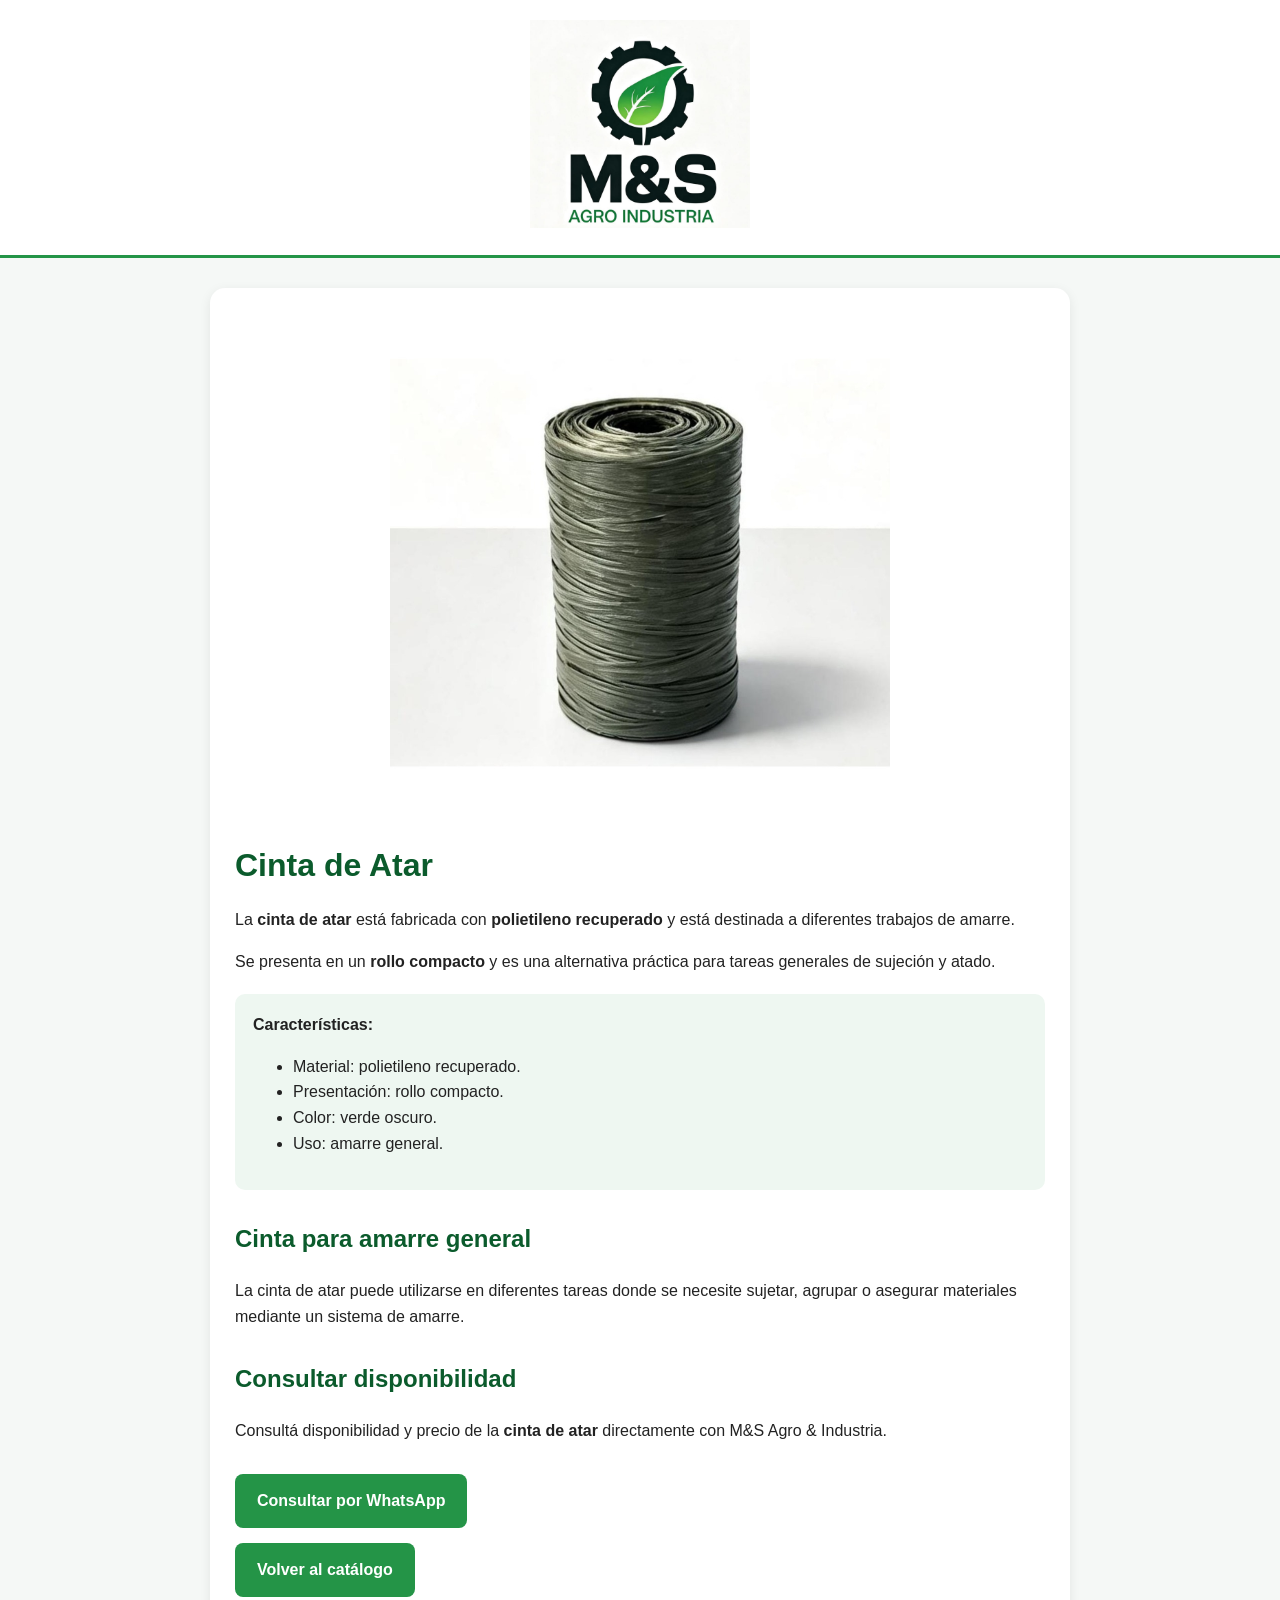
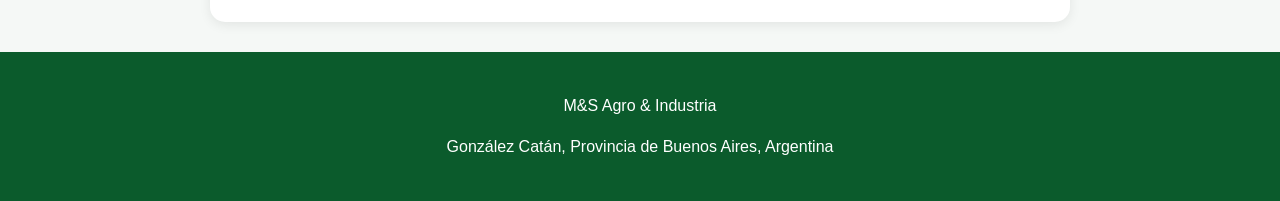
<file: cinta-de-atar.html>
<!DOCTYPE html>
<html lang="es-AR">
<head>
  <meta charset="UTF-8">
  <meta name="viewport" content="width=device-width, initial-scale=1.0">

  <title>Cinta de Atar | M&S Agro & Industria</title>

  <meta name="description" content="Cinta de atar de polietileno recuperado para amarre general. Rollo compacto de color verde oscuro. M&S Agro & Industria.">

  <meta name="robots" content="index, follow">

  <link rel="canonical" href="https://mysagroindustria-art.github.io/ms-agro-industria/cinta-de-atar.html">

  <meta property="og:title" content="Cinta de Atar | M&S Agro & Industria">
  <meta property="og:description" content="Cinta de atar de polietileno recuperado para diferentes trabajos de amarre.">
  <meta property="og:type" content="product">
  <meta property="og:url" content="https://mysagroindustria-art.github.io/ms-agro-industria/cinta-de-atar.html">
  <meta property="og:image" content="https://mysagroindustria-art.github.io/ms-agro-industria/cinta%20de%20atar%20recuperada.jpg">

  <style>
    :root {
      --green: #249447;
      --green-dark: #0b5b2c;
      --light: #f5f8f6;
      --text: #222;
    }

    * {
      box-sizing: border-box;
    }

    body {
      margin: 0;
      font-family: Arial, sans-serif;
      color: var(--text);
      background: var(--light);
      line-height: 1.6;
    }

    header {
      background: white;
      padding: 20px;
      text-align: center;
      border-bottom: 3px solid var(--green);
    }

    header img {
      max-width: 220px;
      height: auto;
    }

    main {
      max-width: 900px;
      margin: 30px auto;
      padding: 0 20px;
    }

    .producto {
      background: white;
      border-radius: 15px;
      padding: 25px;
      box-shadow: 0 3px 12px rgba(0,0,0,0.08);
    }

    .producto img {
      display: block;
      width: 100%;
      max-width: 500px;
      margin: 0 auto 25px;
      border-radius: 10px;
    }

    h1 {
      color: var(--green-dark);
      font-size: 32px;
      margin-bottom: 15px;
    }

    h2 {
      color: var(--green-dark);
      margin-top: 30px;
    }

    .datos {
      background: #eef7f1;
      padding: 18px;
      border-radius: 10px;
      margin: 20px 0;
    }

    .boton {
      display: inline-block;
      background: var(--green);
      color: white;
      text-decoration: none;
      padding: 14px 22px;
      border-radius: 8px;
      font-weight: bold;
      margin-top: 15px;
    }

    .boton:hover {
      background: var(--green-dark);
    }

    footer {
      text-align: center;
      padding: 25px 15px;
      margin-top: 30px;
      background: var(--green-dark);
      color: white;
    }

    @media (max-width: 600px) {
      h1 {
        font-size: 26px;
      }

      .producto {
        padding: 18px;
      }
    }
  </style>

  
</head>

<body>

  <header>
    <a href="index.html">
      <img src="logo-ms.jpg" alt="M&S Agro & Industria">
    </a>
  </header>

  <main>
    <article class="producto">

      <img
        src="cinta de atar recuperada.jpg"
        alt="Cinta de atar de polietileno recuperado"
      >

      <h1>Cinta de Atar</h1>

      <p>
        La <strong>cinta de atar</strong> está fabricada con
        <strong>polietileno recuperado</strong> y está destinada a
        diferentes trabajos de amarre.
      </p>

      <p>
        Se presenta en un <strong>rollo compacto</strong> y es una
        alternativa práctica para tareas generales de sujeción y atado.
      </p>

      <div class="datos">
        <strong>Características:</strong>
        <ul>
          <li>Material: polietileno recuperado.</li>
          <li>Presentación: rollo compacto.</li>
          <li>Color: verde oscuro.</li>
          <li>Uso: amarre general.</li>
        </ul>
      </div>

      <h2>Cinta para amarre general</h2>

      <p>
        La cinta de atar puede utilizarse en diferentes tareas donde se
        necesite sujetar, agrupar o asegurar materiales mediante un sistema
        de amarre.
      </p>

      <h2>Consultar disponibilidad</h2>

      <p>
        Consultá disponibilidad y precio de la
        <strong>cinta de atar</strong> directamente con
        M&S Agro & Industria.
      </p>

      <a
        class="boton"
        href="https://wa.me/5491166468829?text=Hola%20M%26S%20Agro%20%26%20Industria%2C%20quiero%20consultar%20por%20cinta%20de%20atar."
        target="_blank"
        rel="noopener"
      >
        Consultar por WhatsApp
      </a>

      <br>

      <a class="boton" href="index.html">
        Volver al catálogo
      </a>

    </article>
  </main>

  <footer>
    <p>M&S Agro & Industria</p>
    <p>González Catán, Provincia de Buenos Aires, Argentina</p>
  </footer>

</body>
</html>
</file>
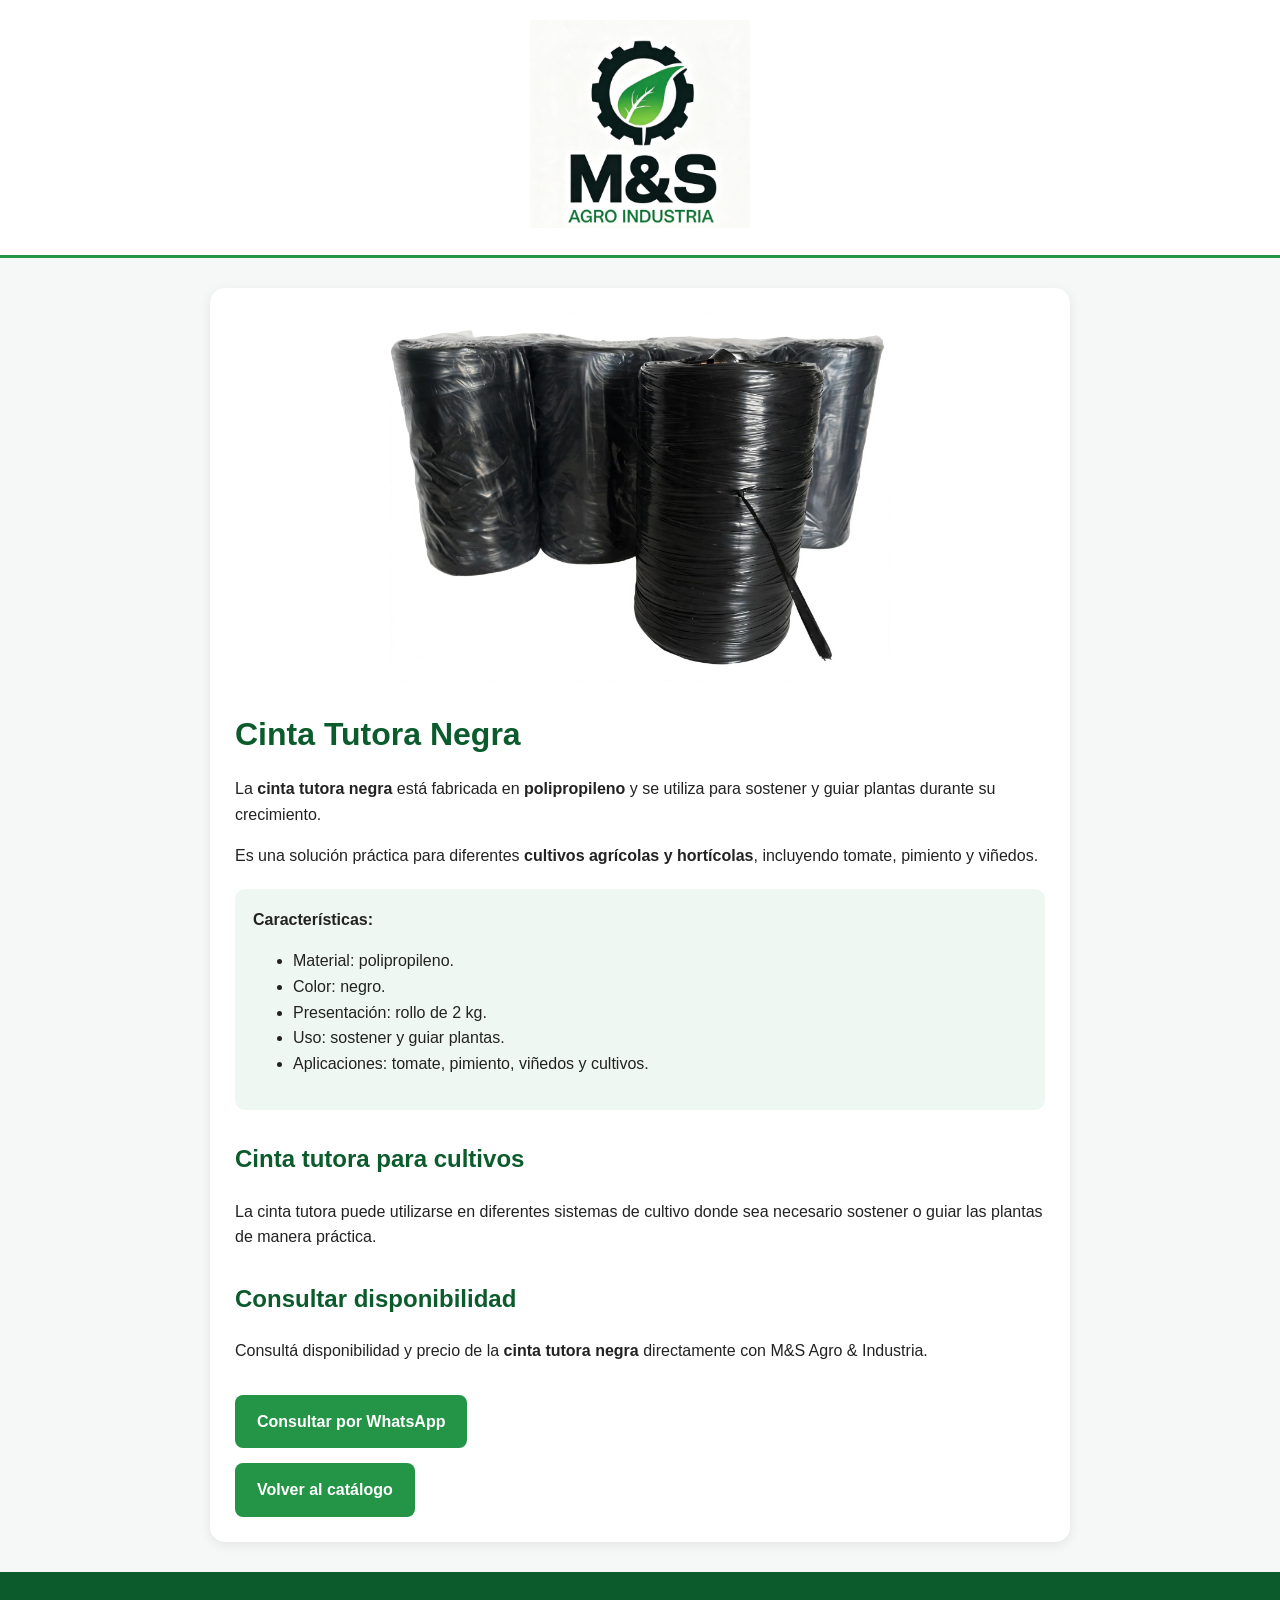
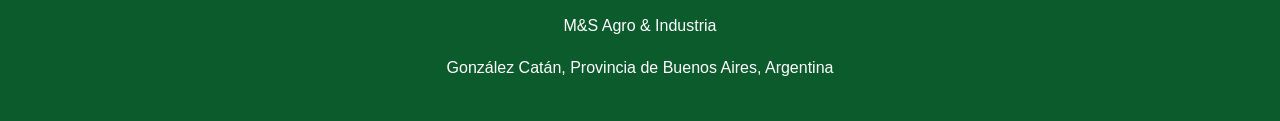
<file: cinta-tutora.html>
<!DOCTYPE html>
<html lang="es-AR">
<head>
  <meta charset="UTF-8">
  <meta name="viewport" content="width=device-width, initial-scale=1.0">

  <title>Cinta Tutora Negra | M&S Agro & Industria</title>

  <meta name="description" content="Cinta tutora negra de polipropileno para sostener tomate, pimiento, viñedos y diferentes cultivos. Rollo de 2 kg. M&S Agro & Industria.">

  <meta name="robots" content="index, follow">

  <link rel="canonical" href="https://mysagroindustria-art.github.io/ms-agro-industria/cinta-tutora.html">

  <meta property="og:title" content="Cinta Tutora Negra | M&S Agro & Industria">
  <meta property="og:description" content="Cinta tutora negra de polipropileno para sostener plantas y cultivos.">
  <meta property="og:type" content="product">
  <meta property="og:url" content="https://mysagroindustria-art.github.io/ms-agro-industria/cinta-tutora.html">
  <meta property="og:image" content="https://mysagroindustria-art.github.io/ms-agro-industria/cinta%20tutora%20negra.jpg">

  <style>
    :root {
      --green: #249447;
      --green-dark: #0b5b2c;
      --light: #f5f8f6;
      --text: #222;
    }

    * {
      box-sizing: border-box;
    }

    body {
      margin: 0;
      font-family: Arial, sans-serif;
      color: var(--text);
      background: var(--light);
      line-height: 1.6;
    }

    header {
      background: white;
      padding: 20px;
      text-align: center;
      border-bottom: 3px solid var(--green);
    }

    header img {
      max-width: 220px;
      height: auto;
    }

    main {
      max-width: 900px;
      margin: 30px auto;
      padding: 0 20px;
    }

    .producto {
      background: white;
      border-radius: 15px;
      padding: 25px;
      box-shadow: 0 3px 12px rgba(0,0,0,0.08);
    }

    .producto img {
      display: block;
      width: 100%;
      max-width: 500px;
      margin: 0 auto 25px;
      border-radius: 10px;
    }

    h1 {
      color: var(--green-dark);
      font-size: 32px;
      margin-bottom: 15px;
    }

    h2 {
      color: var(--green-dark);
      margin-top: 30px;
    }

    .datos {
      background: #eef7f1;
      padding: 18px;
      border-radius: 10px;
      margin: 20px 0;
    }

    .boton {
      display: inline-block;
      background: var(--green);
      color: white;
      text-decoration: none;
      padding: 14px 22px;
      border-radius: 8px;
      font-weight: bold;
      margin-top: 15px;
    }

    .boton:hover {
      background: var(--green-dark);
    }

    footer {
      text-align: center;
      padding: 25px 15px;
      margin-top: 30px;
      background: var(--green-dark);
      color: white;
    }

    @media (max-width: 600px) {
      h1 {
        font-size: 26px;
      }

      .producto {
        padding: 18px;
      }
    }
  </style>

</head>

<body>

  <header>
    <a href="index.html">
      <img src="logo-ms.jpg" alt="M&S Agro & Industria">
    </a>
  </header>

  <main>
    <article class="producto">

      <img
        src="cinta tutora negra.jpg"
        alt="Cinta tutora negra de polipropileno para cultivos"
      >

      <h1>Cinta Tutora Negra</h1>

      <p>
        La <strong>cinta tutora negra</strong> está fabricada en
        <strong>polipropileno</strong> y se utiliza para sostener y guiar
        plantas durante su crecimiento.
      </p>

      <p>
        Es una solución práctica para diferentes
        <strong>cultivos agrícolas y hortícolas</strong>, incluyendo
        tomate, pimiento y viñedos.
      </p>

      <div class="datos">
        <strong>Características:</strong>
        <ul>
          <li>Material: polipropileno.</li>
          <li>Color: negro.</li>
          <li>Presentación: rollo de 2 kg.</li>
          <li>Uso: sostener y guiar plantas.</li>
          <li>Aplicaciones: tomate, pimiento, viñedos y cultivos.</li>
        </ul>
      </div>

      <h2>Cinta tutora para cultivos</h2>

      <p>
        La cinta tutora puede utilizarse en diferentes sistemas de cultivo
        donde sea necesario sostener o guiar las plantas de manera práctica.
      </p>

      <h2>Consultar disponibilidad</h2>

      <p>
        Consultá disponibilidad y precio de la
        <strong>cinta tutora negra</strong> directamente con
        M&S Agro & Industria.
      </p>

      <a
        class="boton"
        href="https://wa.me/5491166468829?text=Hola%20M%26S%20Agro%20%26%20Industria%2C%20quiero%20consultar%20por%20cinta%20tutora%20negra."
        target="_blank"
        rel="noopener"
      >
        Consultar por WhatsApp
      </a>

      <br>

      <a class="boton" href="index.html">
        Volver al catálogo
      </a>

    </article>
  </main>

  <footer>
    <p>M&S Agro & Industria</p>
    <p>González Catán, Provincia de Buenos Aires, Argentina</p>
  </footer>

</body>
  </html>
</file>
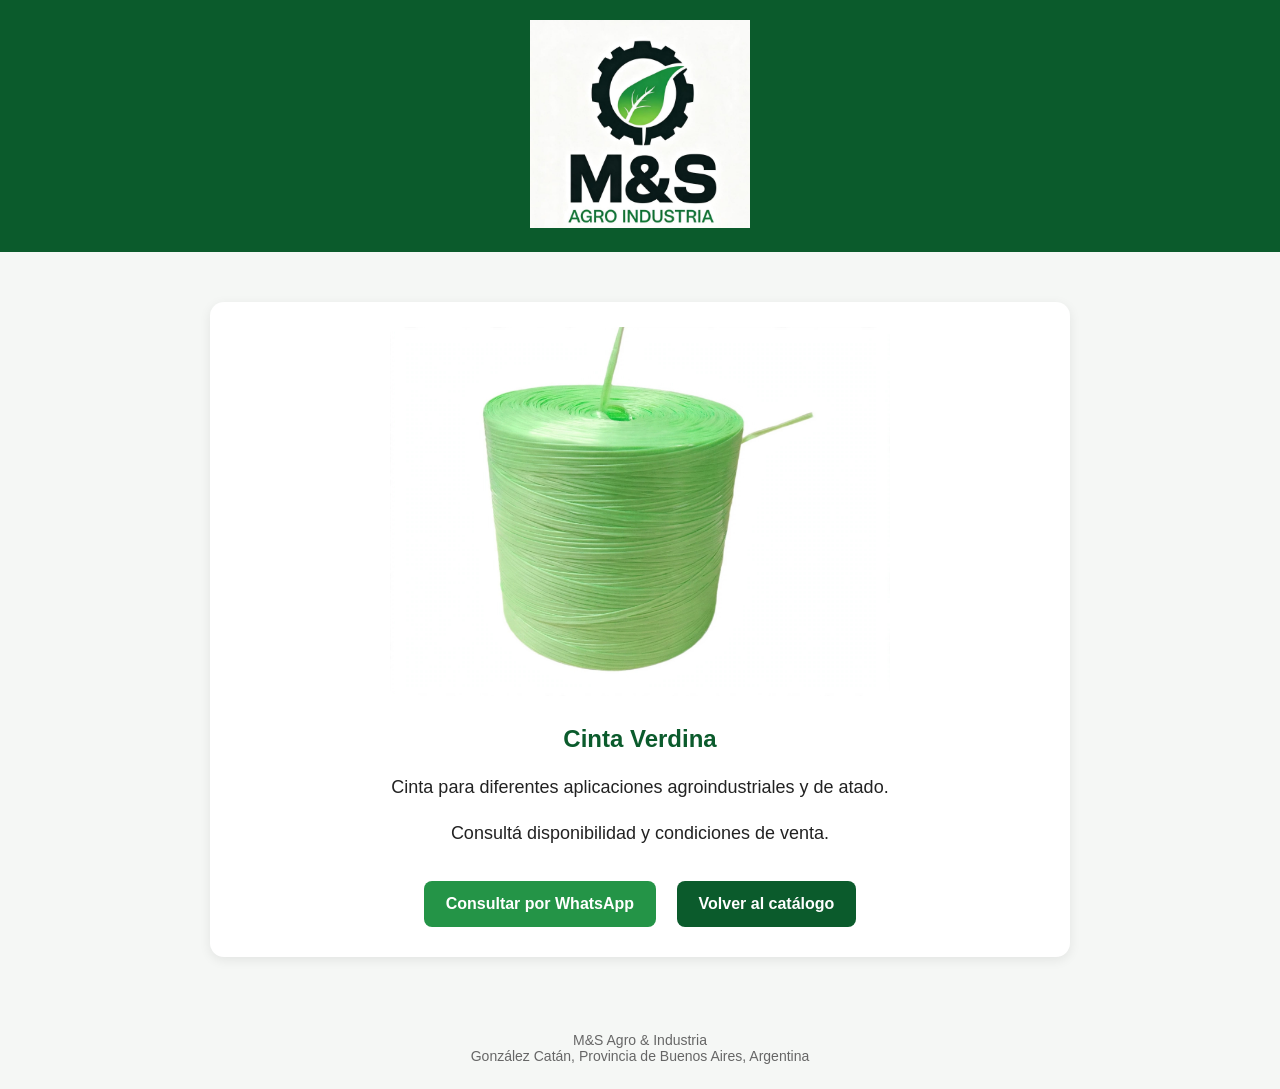
<file: cinta-verdina.html>
<!DOCTYPE html>
<html lang="es-AR">
<head>
    <meta charset="UTF-8">
    <meta name="viewport" content="width=device-width, initial-scale=1.0">

    <title>Cinta Verdina para Atado | M&S Agro & Industria</title>

    <meta name="description" content="Cinta verdina para diferentes aplicaciones agroindustriales y de atado. Consultá disponibilidad en M&S Agro & Industria.">

    <link rel="canonical" href="https://mysagroindustria-art.github.io/ms-agro-industria/cinta-verdina.html">

    <meta property="og:title" content="Cinta Verdina | M&S Agro & Industria">
    <meta property="og:description" content="Cinta verdina para diferentes aplicaciones agroindustriales y de atado.">
    <meta property="og:type" content="website">
    <meta property="og:url" content="https://mysagroindustria-art.github.io/ms-agro-industria/cinta-verdina.html">
    <meta property="og:image" content="https://mysagroindustria-art.github.io/ms-agro-industria/cinta-verdina.jpg">

    <style>
        * {
            box-sizing: border-box;
        }

        body {
            margin: 0;
            font-family: Arial, sans-serif;
            background: #f5f7f5;
            color: #222;
        }

        header {
            background: #0b5b2c;
            padding: 20px;
            text-align: center;
        }

        header img {
            max-width: 220px;
            height: auto;
        }

        main {
            max-width: 900px;
            margin: 30px auto;
            padding: 20px;
        }

        .producto {
            background: white;
            border-radius: 14px;
            padding: 25px;
            text-align: center;
            box-shadow: 0 3px 12px rgba(0,0,0,0.08);
        }

        .producto img {
            width: 100%;
            max-width: 500px;
            height: auto;
            border-radius: 10px;
        }

        h1 {
            color: #0b5b2c;
            margin-top: 25px;
        }

        p {
            font-size: 18px;
            line-height: 1.6;
        }

        .boton {
            display: inline-block;
            margin: 15px 8px 5px;
            padding: 14px 22px;
            background: #249447;
            color: white;
            text-decoration: none;
            border-radius: 8px;
            font-weight: bold;
        }

        .volver {
            background: #0b5b2c;
        }

        footer {
            text-align: center;
            padding: 25px;
            color: #666;
            font-size: 14px;
        }
    </style>
</head>

<body>

<header>
    <a href="index.html">
        <img src="logo-ms.jpg" alt="M&S Agro & Industria">
    </a>
</header>

<main>
    <section class="producto">

        <img src="cinta-verdina.jpg"
             alt="Cinta verdina para aplicaciones agroindustriales y de atado">

        <h1>Cinta Verdina</h1>

        <p>
            Cinta para diferentes aplicaciones agroindustriales y de atado.
        </p>

        <p>
            Consultá disponibilidad y condiciones de venta.
        </p>

        <a class="boton"
           href="https://wa.me/5491166468829"
           target="_blank">
            Consultar por WhatsApp
        </a>

        <a class="boton volver" href="index.html">
            Volver al catálogo
        </a>

    </section>
</main>

<footer>
    M&S Agro & Industria<br>
    González Catán, Provincia de Buenos Aires, Argentina
</footer>

</body>
  </html>
</file>
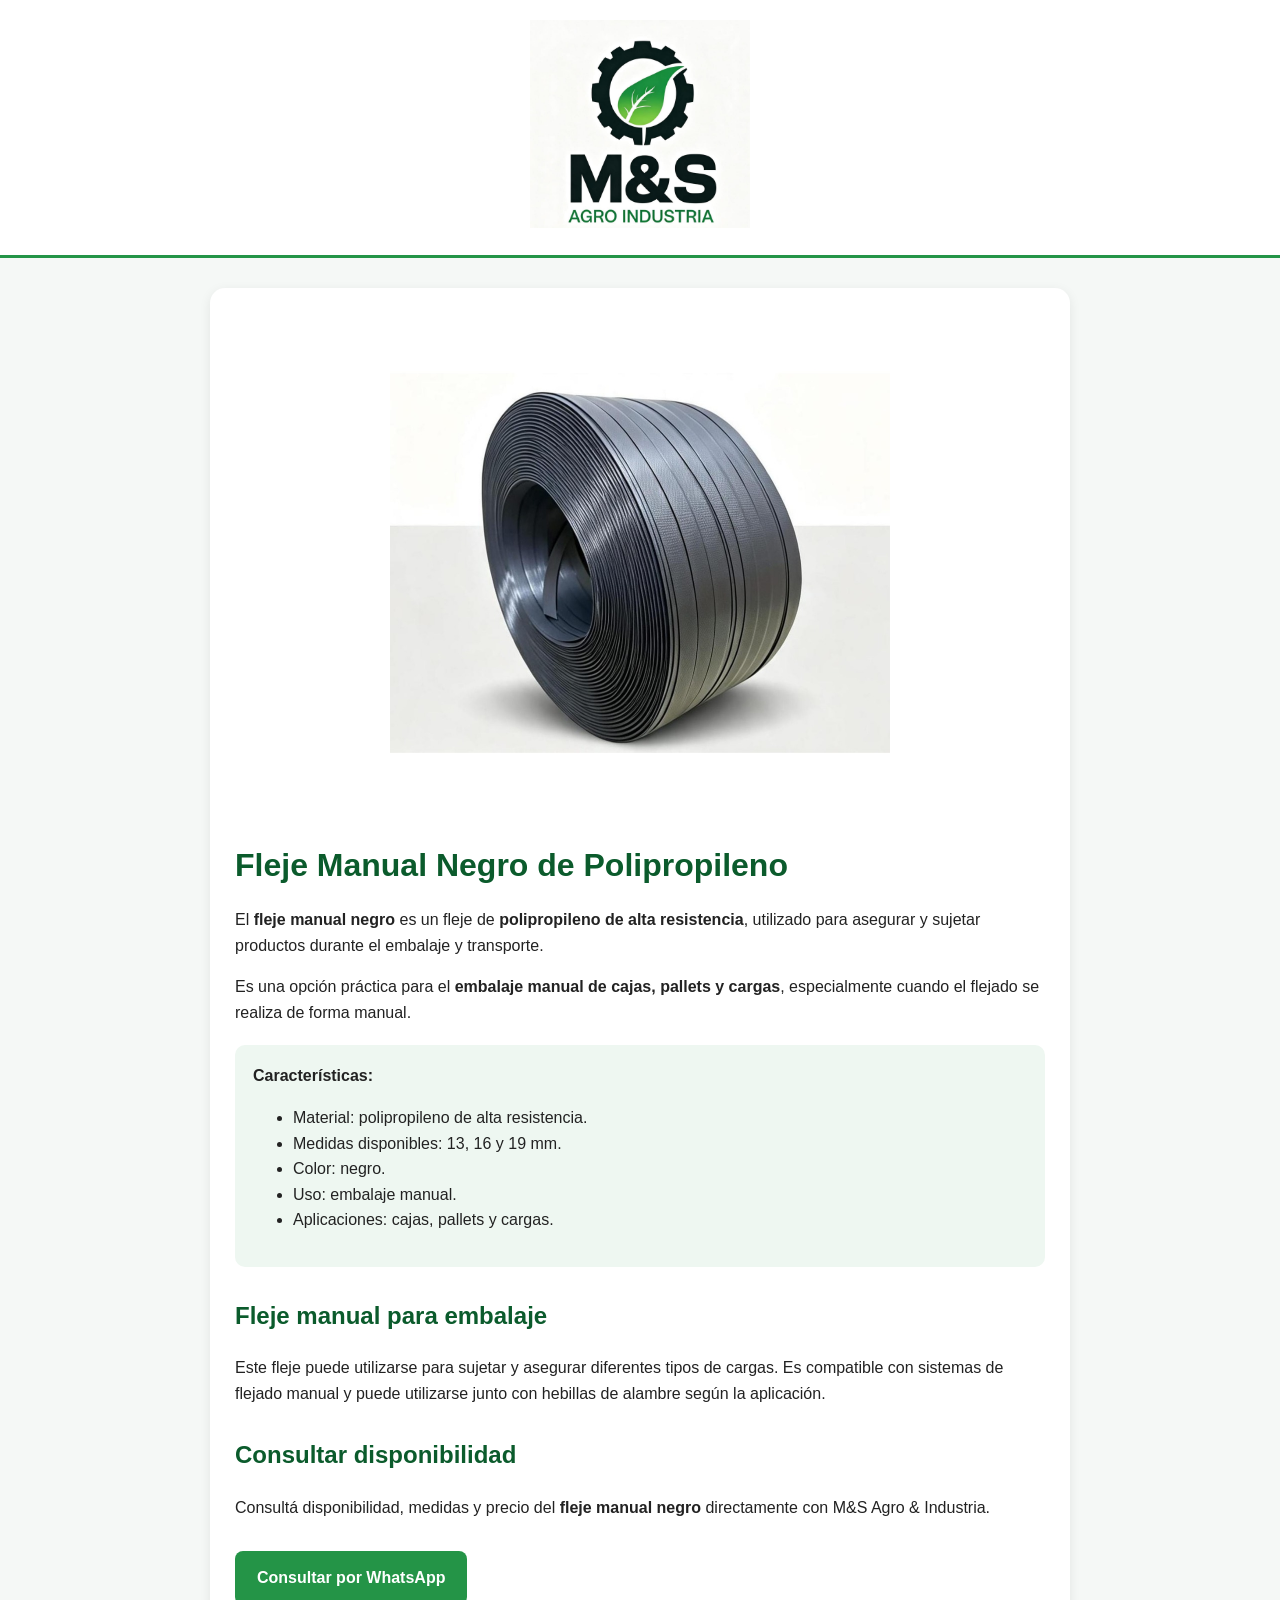
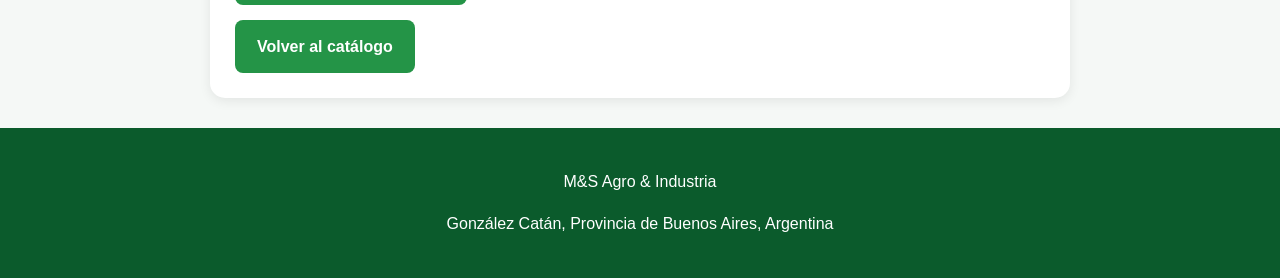
<file: fleje-manual.html>
<!DOCTYPE html>
<html lang="es-AR">
<head>
  <meta charset="UTF-8">
  <meta name="viewport" content="width=device-width, initial-scale=1.0">

  <title>Fleje Manual Negro de Polipropileno | M&S Agro & Industria</title>

  <meta name="description" content="Fleje manual negro de polipropileno de alta resistencia para embalaje, cajas, pallets y cargas. Disponible en 13, 16 y 19 mm. M&S Agro & Industria.">

  <meta name="robots" content="index, follow">

  <link rel="canonical" href="https://mysagroindustria-art.github.io/ms-agro-industria/fleje-manual.html">

  <meta property="og:title" content="Fleje Manual Negro | M&S Agro & Industria">
  <meta property="og:description" content="Fleje manual negro de polipropileno de alta resistencia para embalaje, cajas, pallets y cargas.">
  <meta property="og:type" content="product">
  <meta property="og:url" content="https://mysagroindustria-art.github.io/ms-agro-industria/fleje-manual.html">
  <meta property="og:image" content="https://mysagroindustria-art.github.io/ms-agro-industria/fleje-manual.jpg">

  <style>
    :root {
      --green: #249447;
      --green-dark: #0b5b2c;
      --light: #f5f8f6;
      --text: #222;
    }

    * {
      box-sizing: border-box;
    }

    body {
      margin: 0;
      font-family: Arial, sans-serif;
      color: var(--text);
      background: var(--light);
      line-height: 1.6;
    }

    header {
      background: white;
      padding: 20px;
      text-align: center;
      border-bottom: 3px solid var(--green);
    }

    header img {
      max-width: 220px;
      height: auto;
    }

    main {
      max-width: 900px;
      margin: 30px auto;
      padding: 0 20px;
    }

    .producto {
      background: white;
      border-radius: 15px;
      padding: 25px;
      box-shadow: 0 3px 12px rgba(0,0,0,0.08);
    }

    .producto img {
      display: block;
      width: 100%;
      max-width: 500px;
      margin: 0 auto 25px;
      border-radius: 10px;
    }

    h1 {
      color: var(--green-dark);
      font-size: 32px;
      margin-bottom: 15px;
    }

    h2 {
      color: var(--green-dark);
      margin-top: 30px;
    }

    .datos {
      background: #eef7f1;
      padding: 18px;
      border-radius: 10px;
      margin: 20px 0;
    }

    .boton {
      display: inline-block;
      background: var(--green);
      color: white;
      text-decoration: none;
      padding: 14px 22px;
      border-radius: 8px;
      font-weight: bold;
      margin-top: 15px;
    }

    .boton:hover {
      background: var(--green-dark);
    }

    footer {
      text-align: center;
      padding: 25px 15px;
      margin-top: 30px;
      background: var(--green-dark);
      color: white;
    }

    @media (max-width: 600px) {
      h1 {
        font-size: 26px;
      }

      .producto {
        padding: 18px;
      }
    }
  </style>

  
</head>

<body>

  <header>
    <a href="index.html">
      <img src="logo-ms.jpg" alt="M&S Agro & Industria">
    </a>
  </header>

  <main>
    <article class="producto">

      <img
        src="fleje-manual.jpg"
        alt="Fleje manual negro de polipropileno para embalaje"
      >

      <h1>Fleje Manual Negro de Polipropileno</h1>

      <p>
        El <strong>fleje manual negro</strong> es un fleje de
        <strong>polipropileno de alta resistencia</strong>, utilizado para
        asegurar y sujetar productos durante el embalaje y transporte.
      </p>

      <p>
        Es una opción práctica para el
        <strong>embalaje manual de cajas, pallets y cargas</strong>,
        especialmente cuando el flejado se realiza de forma manual.
      </p>

      <div class="datos">
        <strong>Características:</strong>
        <ul>
          <li>Material: polipropileno de alta resistencia.</li>
          <li>Medidas disponibles: 13, 16 y 19 mm.</li>
          <li>Color: negro.</li>
          <li>Uso: embalaje manual.</li>
          <li>Aplicaciones: cajas, pallets y cargas.</li>
        </ul>
      </div>

      <h2>Fleje manual para embalaje</h2>

      <p>
        Este fleje puede utilizarse para sujetar y asegurar diferentes tipos
        de cargas. Es compatible con sistemas de flejado manual y puede
        utilizarse junto con hebillas de alambre según la aplicación.
      </p>

      <h2>Consultar disponibilidad</h2>

      <p>
        Consultá disponibilidad, medidas y precio del
        <strong>fleje manual negro</strong> directamente con M&S Agro & Industria.
      </p>

      <a
        class="boton"
        href="https://wa.me/5491166468829?text=Hola%20M%26S%20Agro%20%26%20Industria%2C%20quiero%20consultar%20por%20fleje%20manual%20negro."
        target="_blank"
        rel="noopener"
      >
        Consultar por WhatsApp
      </a>

      <br>

      <a class="boton" href="index.html">
        Volver al catálogo
      </a>

    </article>
  </main>

  <footer>
    <p>M&S Agro & Industria</p>
    <p>González Catán, Provincia de Buenos Aires, Argentina</p>
  </footer>

</body>
  </html>
</file>
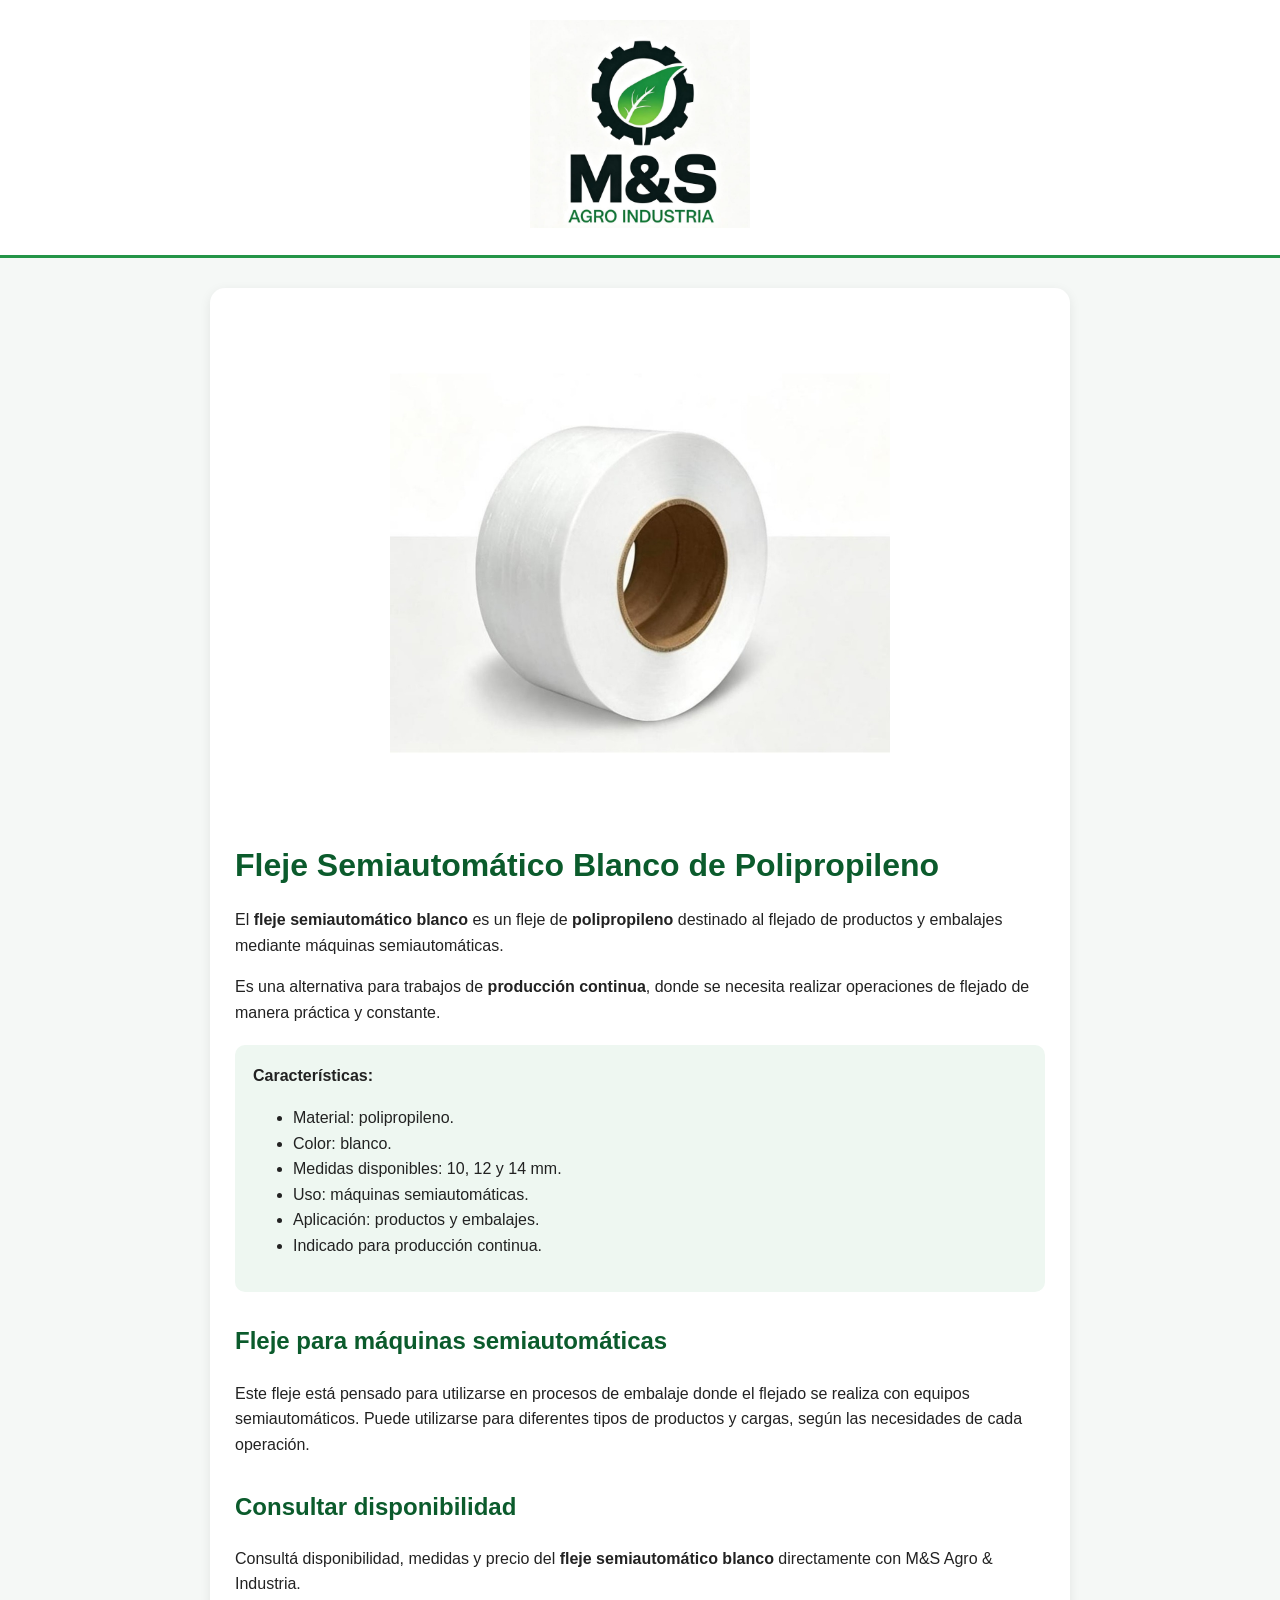
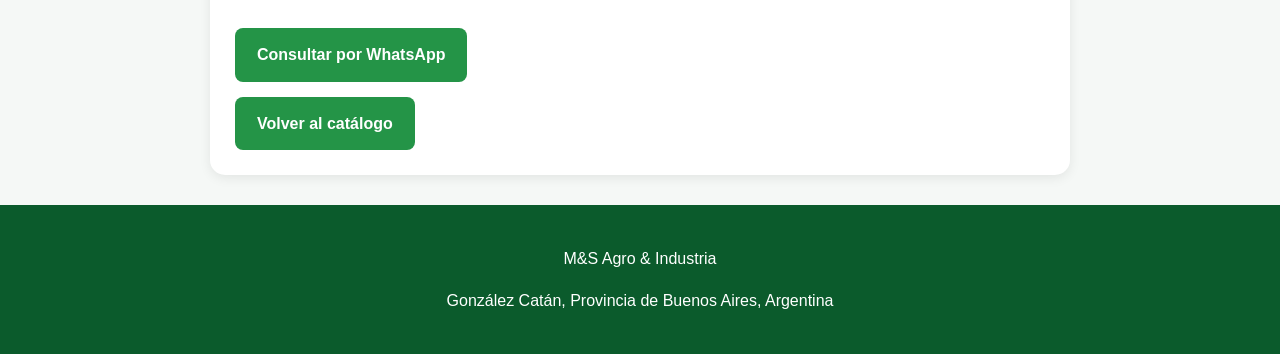
<file: fleje-semiautomatico.html>
<!DOCTYPE html>
<html lang="es-AR">
<head>
  <meta charset="UTF-8">
  <meta name="viewport" content="width=device-width, initial-scale=1.0">

  <title>Fleje Semiautomático Blanco de Polipropileno | M&S Agro & Industria</title>

  <meta name="description" content="Fleje semiautomático blanco de polipropileno para máquinas semiautomáticas, producción continua, cajas y embalajes. Disponible en 10, 12 y 14 mm. M&S Agro & Industria.">

  <meta name="robots" content="index, follow">

  <link rel="canonical" href="https://mysagroindustria-art.github.io/ms-agro-industria/fleje-semiautomatico.html">

  <meta property="og:title" content="Fleje Semiautomático Blanco | M&S Agro & Industria">
  <meta property="og:description" content="Fleje semiautomático blanco de polipropileno para máquinas semiautomáticas y producción continua.">
  <meta property="og:type" content="product">
  <meta property="og:url" content="https://mysagroindustria-art.github.io/ms-agro-industria/fleje-semiautomatico.html">
  <meta property="og:image" content="https://mysagroindustria-art.github.io/ms-agro-industria/fleje%20semiautom%C3%A1tico%20blanco.jpg">

  <style>
    :root {
      --green: #249447;
      --green-dark: #0b5b2c;
      --light: #f5f8f6;
      --text: #222;
    }

    * {
      box-sizing: border-box;
    }

    body {
      margin: 0;
      font-family: Arial, sans-serif;
      color: var(--text);
      background: var(--light);
      line-height: 1.6;
    }

    header {
      background: white;
      padding: 20px;
      text-align: center;
      border-bottom: 3px solid var(--green);
    }

    header img {
      max-width: 220px;
      height: auto;
    }

    main {
      max-width: 900px;
      margin: 30px auto;
      padding: 0 20px;
    }

    .producto {
      background: white;
      border-radius: 15px;
      padding: 25px;
      box-shadow: 0 3px 12px rgba(0,0,0,0.08);
    }

    .producto img {
      display: block;
      width: 100%;
      max-width: 500px;
      margin: 0 auto 25px;
      border-radius: 10px;
    }

    h1 {
      color: var(--green-dark);
      font-size: 32px;
      margin-bottom: 15px;
    }

    h2 {
      color: var(--green-dark);
      margin-top: 30px;
    }

    .datos {
      background: #eef7f1;
      padding: 18px;
      border-radius: 10px;
      margin: 20px 0;
    }

    .boton {
      display: inline-block;
      background: var(--green);
      color: white;
      text-decoration: none;
      padding: 14px 22px;
      border-radius: 8px;
      font-weight: bold;
      margin-top: 15px;
    }

    .boton:hover {
      background: var(--green-dark);
    }

    footer {
      text-align: center;
      padding: 25px 15px;
      margin-top: 30px;
      background: var(--green-dark);
      color: white;
    }

    @media (max-width: 600px) {
      h1 {
        font-size: 26px;
      }

      .producto {
        padding: 18px;
      }
    }
  </style>

  
</head>

<body>

  <header>
    <a href="index.html">
      <img src="logo-ms.jpg" alt="M&S Agro & Industria">
    </a>
  </header>

  <main>
    <article class="producto">

      <img
        src="fleje semiautomático blanco.jpg"
        alt="Fleje semiautomático blanco de polipropileno"
      >

      <h1>Fleje Semiautomático Blanco de Polipropileno</h1>

      <p>
        El <strong>fleje semiautomático blanco</strong> es un fleje de
        <strong>polipropileno</strong> destinado al flejado de productos
        y embalajes mediante máquinas semiautomáticas.
      </p>

      <p>
        Es una alternativa para trabajos de
        <strong>producción continua</strong>, donde se necesita realizar
        operaciones de flejado de manera práctica y constante.
      </p>

      <div class="datos">
        <strong>Características:</strong>
        <ul>
          <li>Material: polipropileno.</li>
          <li>Color: blanco.</li>
          <li>Medidas disponibles: 10, 12 y 14 mm.</li>
          <li>Uso: máquinas semiautomáticas.</li>
          <li>Aplicación: productos y embalajes.</li>
          <li>Indicado para producción continua.</li>
        </ul>
      </div>

      <h2>Fleje para máquinas semiautomáticas</h2>

      <p>
        Este fleje está pensado para utilizarse en procesos de embalaje
        donde el flejado se realiza con equipos semiautomáticos.
        Puede utilizarse para diferentes tipos de productos y cargas,
        según las necesidades de cada operación.
      </p>

      <h2>Consultar disponibilidad</h2>

      <p>
        Consultá disponibilidad, medidas y precio del
        <strong>fleje semiautomático blanco</strong> directamente con
        M&S Agro & Industria.
      </p>

      <a
        class="boton"
        href="https://wa.me/5491166468829?text=Hola%20M%26S%20Agro%20%26%20Industria%2C%20quiero%20consultar%20por%20fleje%20semiautom%C3%A1tico%20blanco."
        target="_blank"
        rel="noopener"
      >
        Consultar por WhatsApp
      </a>

      <br>

      <a class="boton" href="index.html">
        Volver al catálogo
      </a>

    </article>
  </main>

  <footer>
    <p>M&S Agro & Industria</p>
    <p>González Catán, Provincia de Buenos Aires, Argentina</p>
  </footer>

</body>
</html>
</file>
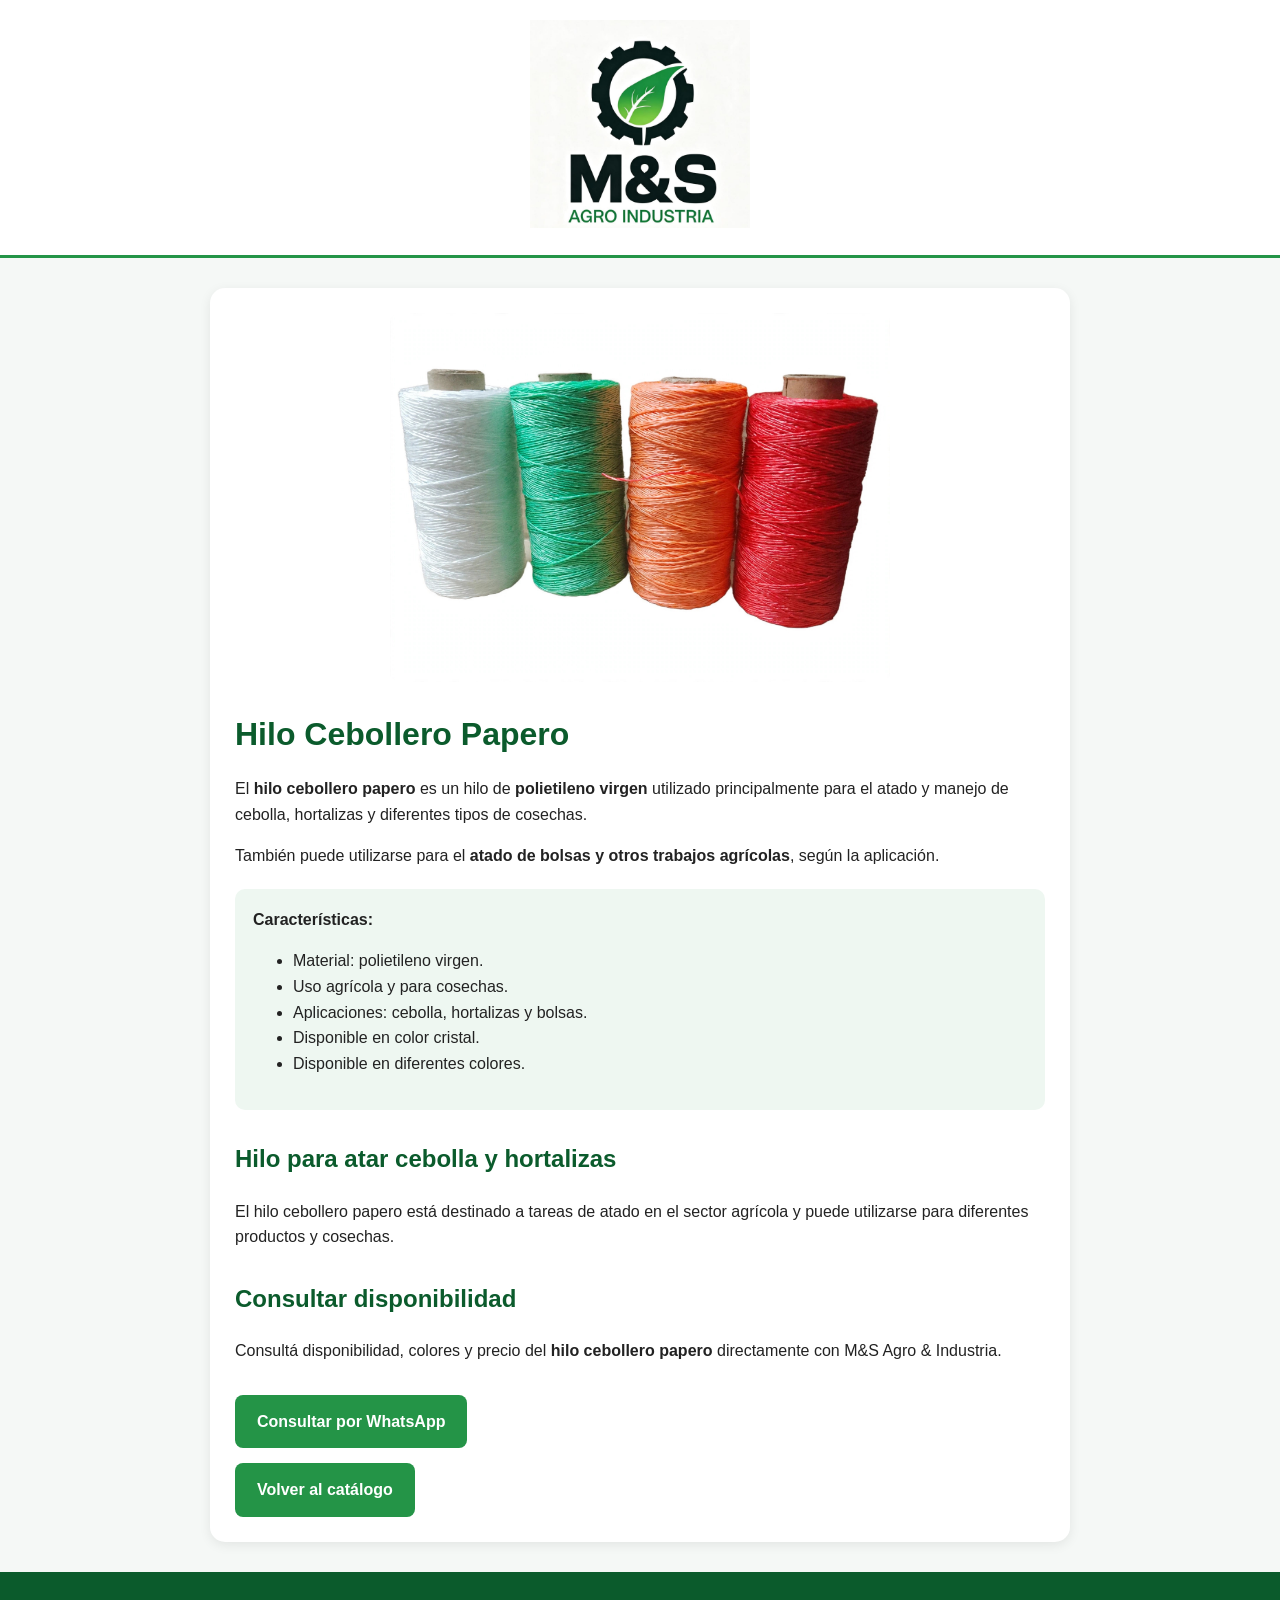
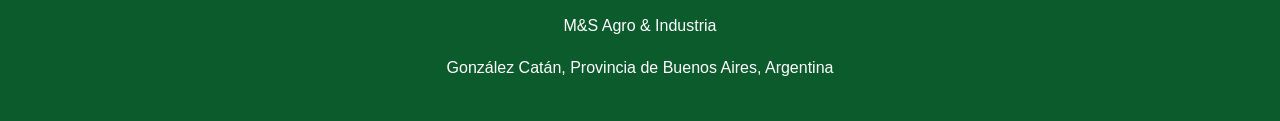
<file: hilo-cebollero.html>
<!DOCTYPE html>
<html lang="es-AR">
<head>
  <meta charset="UTF-8">
  <meta name="viewport" content="width=device-width, initial-scale=1.0">

  <title>Hilo Cebollero Papero | M&S Agro & Industria</title>

  <meta name="description" content="Hilo cebollero papero de polietileno virgen para atado de cebolla, hortalizas, cosechas y bolsas. Disponible en varios colores. M&S Agro & Industria.">

  <meta name="robots" content="index, follow">

  <link rel="canonical" href="https://mysagroindustria.com.ar/hilo-cebollero.html">

  <meta property="og:title" content="Hilo Cebollero Papero | M&S Agro & Industria">
  <meta property="og:description" content="Hilo cebollero papero de polietileno virgen para atado de cebolla, hortalizas, cosechas y bolsas.">
  <meta property="og:type" content="product">
  <meta property="og:url" content="https://mysagroindustria.com.ar/hilo-cebollero.html">
  <meta property="og:image" content="https://mysagroindustria.com.ar/hilo-cebollero-papero-2026.jpg">

  <style>
    :root {
      --green: #249447;
      --green-dark: #0b5b2c;
      --light: #f5f8f6;
      --text: #222;
    }

    * {
      box-sizing: border-box;
    }

    body {
      margin: 0;
      font-family: Arial, sans-serif;
      color: var(--text);
      background: var(--light);
      line-height: 1.6;
    }

    header {
      background: white;
      padding: 20px;
      text-align: center;
      border-bottom: 3px solid var(--green);
    }

    header img {
      max-width: 220px;
      height: auto;
    }

    main {
      max-width: 900px;
      margin: 30px auto;
      padding: 0 20px;
    }

    .producto {
      background: white;
      border-radius: 15px;
      padding: 25px;
      box-shadow: 0 3px 12px rgba(0,0,0,0.08);
    }

    .producto img {
      display: block;
      width: 100%;
      max-width: 500px;
      margin: 0 auto 25px;
      border-radius: 10px;
    }

    h1 {
      color: var(--green-dark);
      font-size: 32px;
      margin-bottom: 15px;
    }

    h2 {
      color: var(--green-dark);
      margin-top: 30px;
    }

    .datos {
      background: #eef7f1;
      padding: 18px;
      border-radius: 10px;
      margin: 20px 0;
    }

    .boton {
      display: inline-block;
      background: var(--green);
      color: white;
      text-decoration: none;
      padding: 14px 22px;
      border-radius: 8px;
      font-weight: bold;
      margin-top: 15px;
    }

    .boton:hover {
      background: var(--green-dark);
    }

    footer {
      text-align: center;
      padding: 25px 15px;
      margin-top: 30px;
      background: var(--green-dark);
      color: white;
    }

    @media (max-width: 600px) {
      h1 {
        font-size: 26px;
      }

      .producto {
        padding: 18px;
      }
    }
  </style>
</head>

<body>

  <header>
    <a href="index.html">
      <img src="logo-ms.jpg" alt="M&S Agro & Industria">
    </a>
  </header>

  <main>
    <article class="producto">

      <img
        src="hilo-cebollero-papero-2026.jpg"
        alt="Hilo cebollero papero de polietileno para atado de cebolla y hortalizas"
      >

      <h1>Hilo Cebollero Papero</h1>

      <p>
        El <strong>hilo cebollero papero</strong> es un hilo de
        <strong>polietileno virgen</strong> utilizado principalmente para
        el atado y manejo de cebolla, hortalizas y diferentes tipos de
        cosechas.
      </p>

      <p>
        También puede utilizarse para el
        <strong>atado de bolsas y otros trabajos agrícolas</strong>,
        según la aplicación.
      </p>

      <div class="datos">
        <strong>Características:</strong>
        <ul>
          <li>Material: polietileno virgen.</li>
          <li>Uso agrícola y para cosechas.</li>
          <li>Aplicaciones: cebolla, hortalizas y bolsas.</li>
          <li>Disponible en color cristal.</li>
          <li>Disponible en diferentes colores.</li>
        </ul>
      </div>

      <h2>Hilo para atar cebolla y hortalizas</h2>

      <p>
        El hilo cebollero papero está destinado a tareas de atado en el
        sector agrícola y puede utilizarse para diferentes productos y
        cosechas.
      </p>

      <h2>Consultar disponibilidad</h2>

      <p>
        Consultá disponibilidad, colores y precio del
        <strong>hilo cebollero papero</strong> directamente con
        M&S Agro & Industria.
      </p>

      <a
        class="boton"
        href="https://wa.me/5491166468829?text=Hola%20M%26S%20Agro%20%26%20Industria%2C%20quiero%20consultar%20por%20hilo%20cebollero%20papero."
        target="_blank"
        rel="noopener"
      >
        Consultar por WhatsApp
      </a>

      <br>

      <a class="boton" href="index.html">
        Volver al catálogo
      </a>

    </article>
  </main>

  <footer>
    <p>M&S Agro & Industria</p>
    <p>González Catán, Provincia de Buenos Aires, Argentina</p>
  </footer>

</body>
</html>
</file>
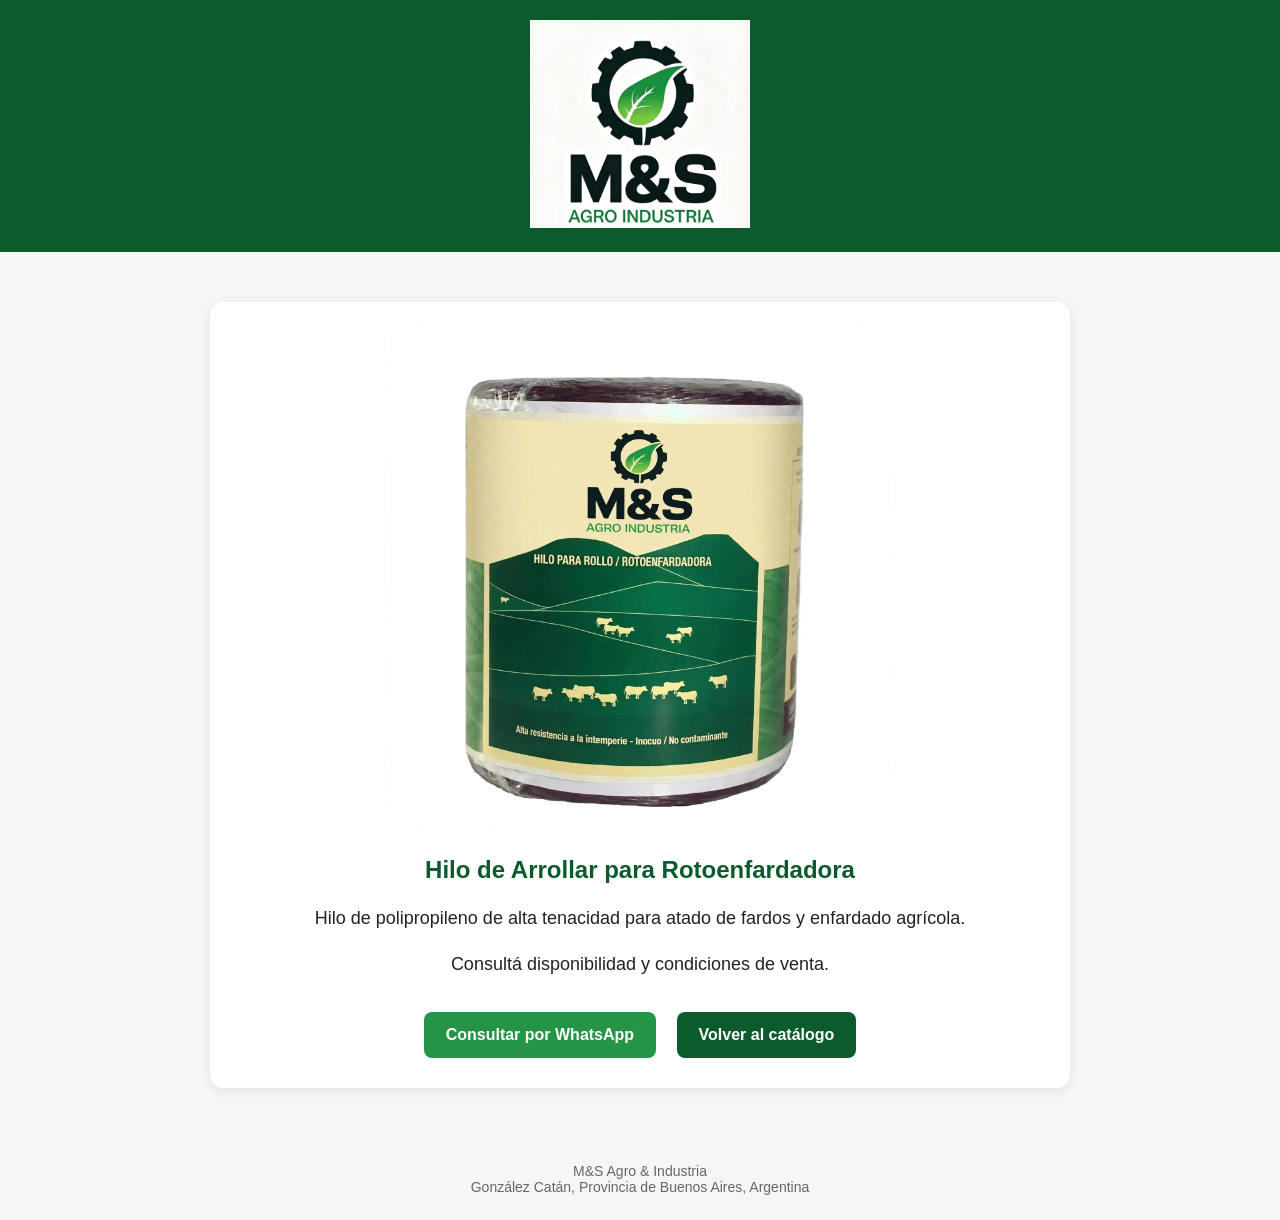
<file: hilo-de-arrollar.html>
<!DOCTYPE html>
<html lang="es-AR">
<head>
    <meta charset="UTF-8">
    <meta name="viewport" content="width=device-width, initial-scale=1.0">

    <title>Hilo de Arrollar para Rotoenfardadora | M&S Agro & Industria</title>

    <meta name="description" content="Hilo de arrollar para rotoenfardadora, de polipropileno de alta tenacidad para atado de fardos y enfardado agrícola.">

    <link rel="canonical" href="https://mysagroindustria-art.github.io/ms-agro-industria/hilo-de-arrollar.html">

    <meta property="og:title" content="Hilo de Arrollar para Rotoenfardadora | M&S Agro & Industria">
    <meta property="og:description" content="Hilo de polipropileno de alta tenacidad para atado de fardos y enfardado agrícola.">
    <meta property="og:type" content="website">
    <meta property="og:url" content="https://mysagroindustria-art.github.io/ms-agro-industria/hilo-de-arrollar.html">
    <meta property="og:image" content="https://mysagroindustria-art.github.io/ms-agro-industria/hilo-rotoenfardadora.jpg">

    <style>
        * {
            box-sizing: border-box;
        }

        body {
            margin: 0;
            font-family: Arial, sans-serif;
            background: #f5f7f5;
            color: #222;
        }

        header {
            background: #0b5b2c;
            padding: 20px;
            text-align: center;
        }

        header img {
            max-width: 220px;
            height: auto;
        }

        main {
            max-width: 900px;
            margin: 30px auto;
            padding: 20px;
        }

        .producto {
            background: white;
            border-radius: 14px;
            padding: 25px;
            text-align: center;
            box-shadow: 0 3px 12px rgba(0,0,0,0.08);
        }

        .producto img {
            width: 100%;
            max-width: 500px;
            height: auto;
            border-radius: 10px;
        }

        h1 {
            color: #0b5b2c;
            margin-top: 25px;
        }

        p {
            font-size: 18px;
            line-height: 1.6;
        }

        .boton {
            display: inline-block;
            margin: 15px 8px 5px;
            padding: 14px 22px;
            background: #249447;
            color: white;
            text-decoration: none;
            border-radius: 8px;
            font-weight: bold;
        }

        .volver {
            background: #0b5b2c;
        }

        footer {
            text-align: center;
            padding: 25px;
            color: #666;
            font-size: 14px;
        }
    </style>
</head>

<body>

<header>
    <a href="index.html">
        <img src="logo-ms.jpg" alt="M&S Agro & Industria">
    </a>
</header>

<main>
    <section class="producto">

        <img src="hilo-rotoenfardadora.jpg"
             alt="Hilo de arrollar para rotoenfardadora">

        <h1>Hilo de Arrollar para Rotoenfardadora</h1>

        <p>
            Hilo de polipropileno de alta tenacidad para atado de fardos y enfardado agrícola.
        </p>

        <p>
            Consultá disponibilidad y condiciones de venta.
        </p>

        <a class="boton"
           href="https://wa.me/5491166468829"
           target="_blank">
            Consultar por WhatsApp
        </a>

        <a class="boton volver" href="index.html">
            Volver al catálogo
        </a>

    </section>
</main>

<footer>
    M&S Agro & Industria<br>
    González Catán, Provincia de Buenos Aires, Argentina
</footer>

</body>
  </html>
</file>
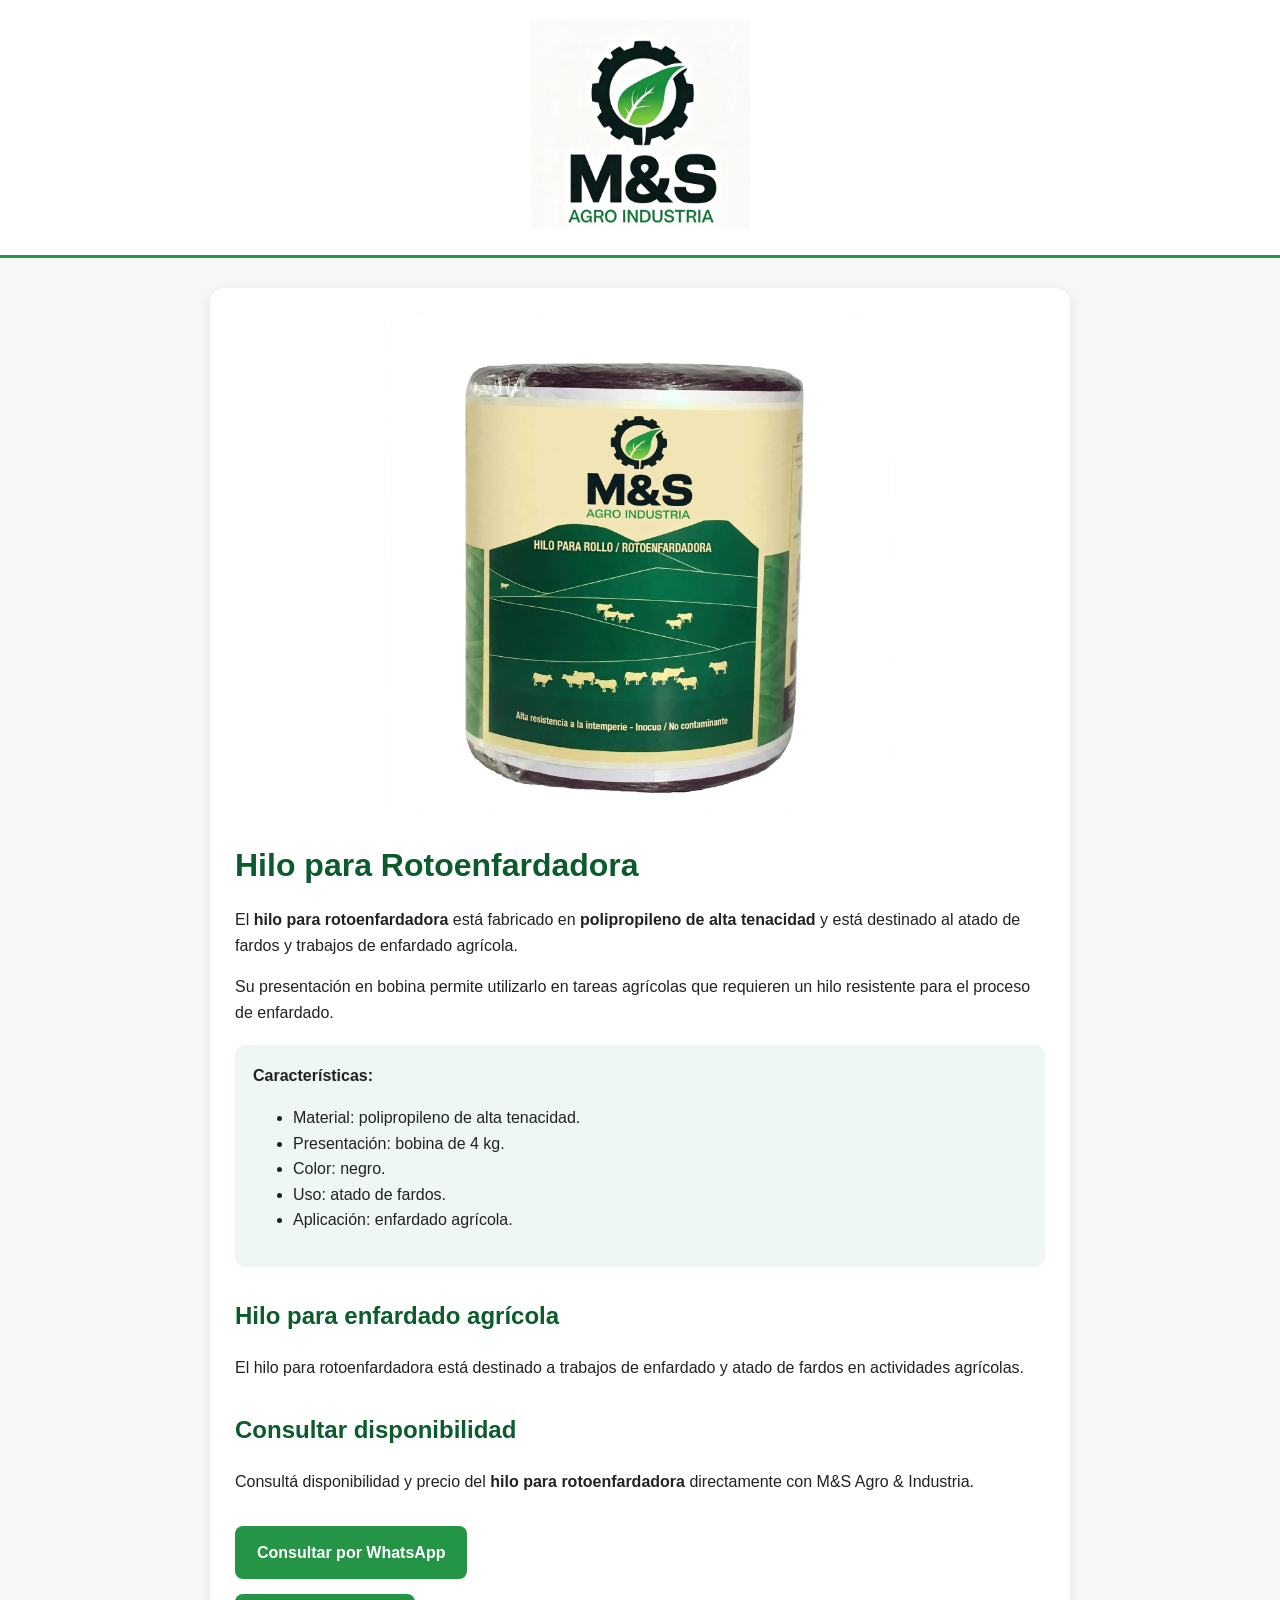
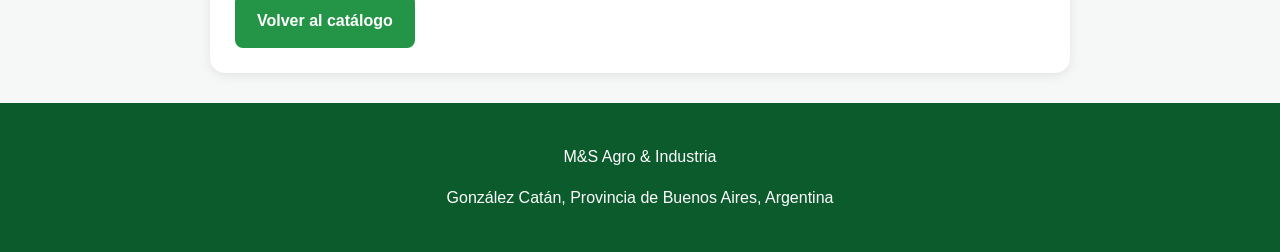
<file: hilo-rotoenfardadora.html>
<!DOCTYPE html>
<html lang="es-AR">
<head>
  <meta charset="UTF-8">
  <meta name="viewport" content="width=device-width, initial-scale=1.0">

  <title>Hilo para Rotoenfardadora | M&S Agro & Industria</title>

  <meta name="description" content="Hilo para rotoenfardadora de polipropileno de alta tenacidad. Bobina de 4 kg, color negro, para atado y enfardado agrícola. M&S Agro & Industria.">

  <meta name="robots" content="index, follow">

  <link rel="canonical" href="https://mysagroindustria-art.github.io/ms-agro-industria/hilo-rotoenfardadora.html">

  <meta property="og:title" content="Hilo para Rotoenfardadora | M&S Agro & Industria">
  <meta property="og:description" content="Hilo de polipropileno de alta tenacidad para atado de fardos y enfardado agrícola. Bobina de 4 kg.">
  <meta property="og:type" content="product">
  <meta property="og:url" content="https://mysagroindustria-art.github.io/ms-agro-industria/hilo-rotoenfardadora.html">
  <meta property="og:image" content="https://mysagroindustria-art.github.io/ms-agro-industria/hilo-rotoenfardadora.jpg">

  <style>
    :root {
      --green: #249447;
      --green-dark: #0b5b2c;
      --light: #f5f8f6;
      --text: #222;
    }

    * {
      box-sizing: border-box;
    }

    body {
      margin: 0;
      font-family: Arial, sans-serif;
      color: var(--text);
      background: var(--light);
      line-height: 1.6;
    }

    header {
      background: white;
      padding: 20px;
      text-align: center;
      border-bottom: 3px solid var(--green);
    }

    header img {
      max-width: 220px;
      height: auto;
    }

    main {
      max-width: 900px;
      margin: 30px auto;
      padding: 0 20px;
    }

    .producto {
      background: white;
      border-radius: 15px;
      padding: 25px;
      box-shadow: 0 3px 12px rgba(0,0,0,0.08);
    }

    .producto img {
      display: block;
      width: 100%;
      max-width: 500px;
      margin: 0 auto 25px;
      border-radius: 10px;
    }

    h1 {
      color: var(--green-dark);
      font-size: 32px;
      margin-bottom: 15px;
    }

    h2 {
      color: var(--green-dark);
      margin-top: 30px;
    }

    .datos {
      background: #eef7f1;
      padding: 18px;
      border-radius: 10px;
      margin: 20px 0;
    }

    .boton {
      display: inline-block;
      background: var(--green);
      color: white;
      text-decoration: none;
      padding: 14px 22px;
      border-radius: 8px;
      font-weight: bold;
      margin-top: 15px;
    }

    .boton:hover {
      background: var(--green-dark);
    }

    footer {
      text-align: center;
      padding: 25px 15px;
      margin-top: 30px;
      background: var(--green-dark);
      color: white;
    }

    @media (max-width: 600px) {
      h1 {
        font-size: 26px;
      }

      .producto {
        padding: 18px;
      }
    }
  </style>


</head>

<body>

  <header>
    <a href="index.html">
      <img src="logo-ms.jpg" alt="M&S Agro & Industria">
    </a>
  </header>

  <main>
    <article class="producto">

      <img
        src="hilo-rotoenfardadora.jpg"
        alt="Hilo para rotoenfardadora de polipropileno"
      >

      <h1>Hilo para Rotoenfardadora</h1>

      <p>
        El <strong>hilo para rotoenfardadora</strong> está fabricado en
        <strong>polipropileno de alta tenacidad</strong> y está destinado
        al atado de fardos y trabajos de enfardado agrícola.
      </p>

      <p>
        Su presentación en bobina permite utilizarlo en tareas agrícolas
        que requieren un hilo resistente para el proceso de enfardado.
      </p>

      <div class="datos">
        <strong>Características:</strong>
        <ul>
          <li>Material: polipropileno de alta tenacidad.</li>
          <li>Presentación: bobina de 4 kg.</li>
          <li>Color: negro.</li>
          <li>Uso: atado de fardos.</li>
          <li>Aplicación: enfardado agrícola.</li>
        </ul>
      </div>

      <h2>Hilo para enfardado agrícola</h2>

      <p>
        El hilo para rotoenfardadora está destinado a trabajos de
        enfardado y atado de fardos en actividades agrícolas.
      </p>

      <h2>Consultar disponibilidad</h2>

      <p>
        Consultá disponibilidad y precio del
        <strong>hilo para rotoenfardadora</strong> directamente con
        M&S Agro & Industria.
      </p>

      <a
        class="boton"
        href="https://wa.me/5491166468829?text=Hola%20M%26S%20Agro%20%26%20Industria%2C%20quiero%20consultar%20por%20hilo%20para%20rotoenfardadora."
        target="_blank"
        rel="noopener"
      >
        Consultar por WhatsApp
      </a>

      <br>

      <a class="boton" href="index.html">
        Volver al catálogo
      </a>

    </article>
  </main>

  <footer>
    <p>M&S Agro & Industria</p>
    <p>González Catán, Provincia de Buenos Aires, Argentina</p>
  </footer>

</body>
</html>
</file>
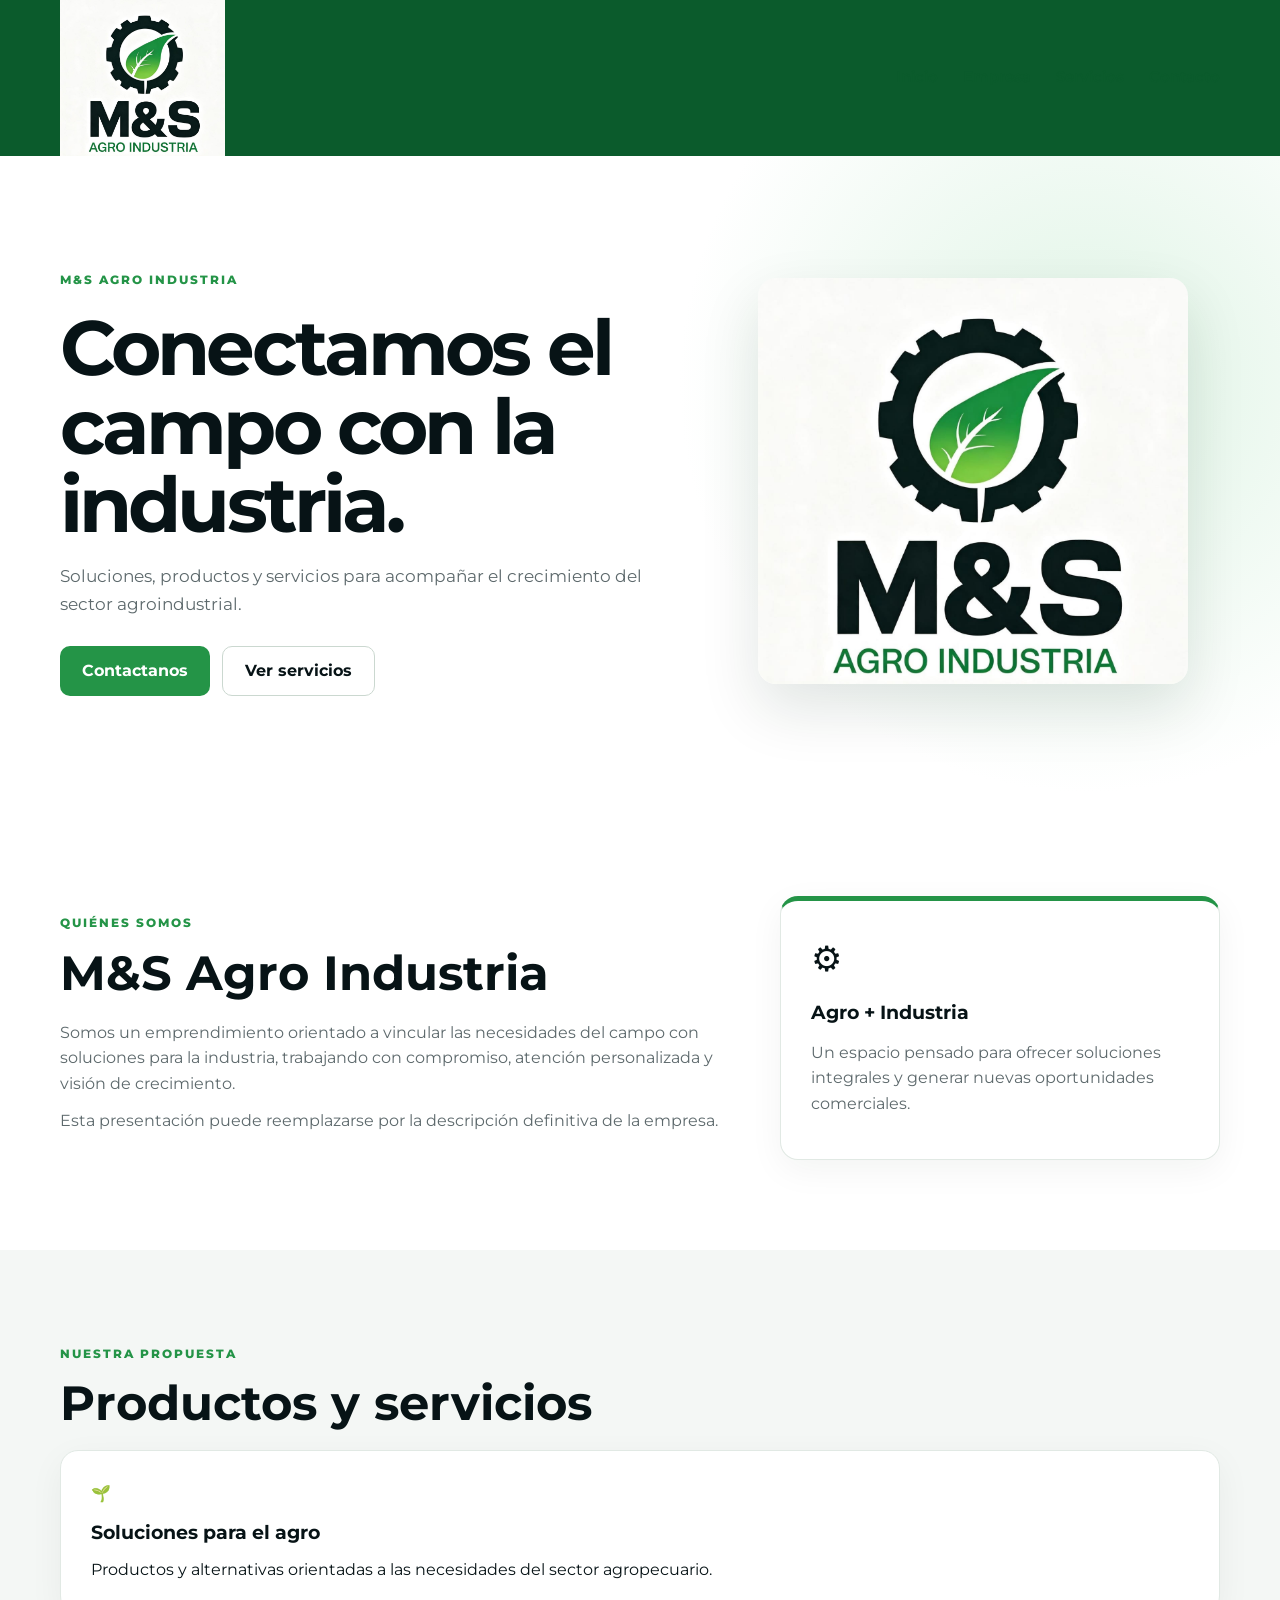
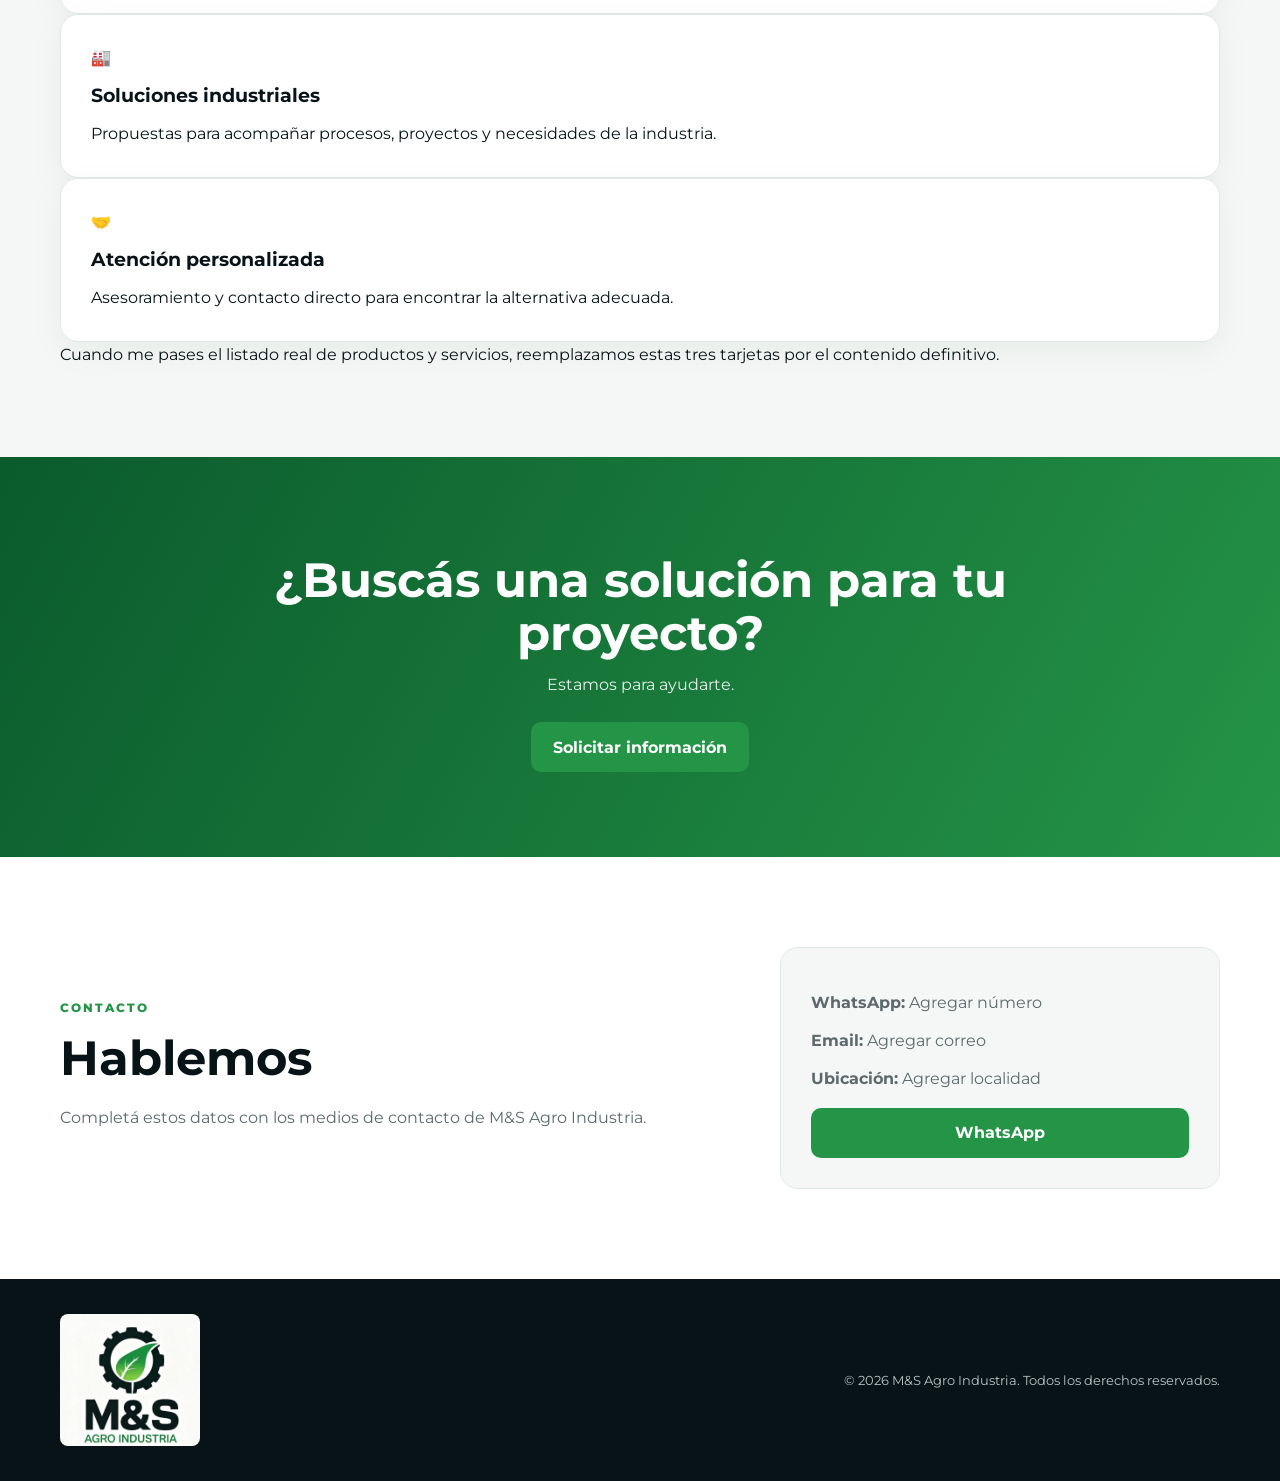
<file: index-2.html>
<!DOCTYPE html>
<html lang="es">
<head>
  <meta charset="UTF-8">
  <meta name="viewport" content="width=device-width, initial-scale=1.0">
  <meta name="description" content="M&S Agro Industria - Conectamos el campo con la industria.">
  <title>M&S Agro Industria</title>
  <link rel="stylesheet" href="style.css">
</head>
<body>
  <header class="header">
    <div class="container nav">
      <a href="#inicio" class="brand">
        <img src="logo-ms.jpg" alt="M&S Agro Industria">
      </a>
      <nav>
        <a href="#inicio">Inicio</a>
        <a href="#empresa">Empresa</a>
        <a href="#servicios">Servicios</a>
        <a href="#contacto">Contacto</a>
      </nav>
    </div>
  </header>

  <main>
    <section id="inicio" class="hero">
      <div class="container hero-content">
        <div class="hero-text">
          <span class="tag">M&S AGRO INDUSTRIA</span>
          <h1>Conectamos el campo con la industria.</h1>
          <p>Soluciones, productos y servicios para acompañar el crecimiento del sector agroindustrial.</p>
          <div class="buttons">
            <a class="btn primary" href="#contacto">Contactanos</a>
            <a class="btn secondary" href="#servicios">Ver servicios</a>
          </div>
        </div>
        <div class="hero-logo">
          <img src="logo-ms.jpg" alt="Logo M&S Agro Industria">
        </div>
      </div>
    </section>

    <section id="empresa" class="section">
      <div class="container two-col">
        <div>
          <span class="eyebrow">QUIÉNES SOMOS</span>
          <h2>M&S Agro Industria</h2>
          <p>Somos un emprendimiento orientado a vincular las necesidades del campo con soluciones para la industria, trabajando con compromiso, atención personalizada y visión de crecimiento.</p>
          <p class="note">Esta presentación puede reemplazarse por la descripción definitiva de la empresa.</p>
        </div>
        <div class="card highlight">
          <div class="icon">⚙</div>
          <h3>Agro + Industria</h3>
          <p>Un espacio pensado para ofrecer soluciones integrales y generar nuevas oportunidades comerciales.</p>
        </div>
      </div>
    </section>

    <section id="servicios" class="section light">
      <div class="container">
        <span class="eyebrow">NUESTRA PROPUESTA</span>
        <h2>Productos y servicios</h2>
        <div class="cards">
          <article class="card">
            <div class="card-icon">🌱</div>
            <h3>Soluciones para el agro</h3>
            <p>Productos y alternativas orientadas a las necesidades del sector agropecuario.</p>
          </article>
          <article class="card">
            <div class="card-icon">🏭</div>
            <h3>Soluciones industriales</h3>
            <p>Propuestas para acompañar procesos, proyectos y necesidades de la industria.</p>
          </article>
          <article class="card">
            <div class="card-icon">🤝</div>
            <h3>Atención personalizada</h3>
            <p>Asesoramiento y contacto directo para encontrar la alternativa adecuada.</p>
          </article>
        </div>
        <p class="note center">Cuando me pases el listado real de productos y servicios, reemplazamos estas tres tarjetas por el contenido definitivo.</p>
      </div>
    </section>

    <section class="cta">
      <div class="container">
        <h2>¿Buscás una solución para tu proyecto?</h2>
        <p>Estamos para ayudarte.</p>
        <a class="btn primary" href="#contacto">Solicitar información</a>
      </div>
    </section>

    <section id="contacto" class="section">
      <div class="container contact">
        <div>
          <span class="eyebrow">CONTACTO</span>
          <h2>Hablemos</h2>
          <p>Completá estos datos con los medios de contacto de M&S Agro Industria.</p>
        </div>
        <div class="contact-card">
          <p><strong>WhatsApp:</strong> Agregar número</p>
          <p><strong>Email:</strong> Agregar correo</p>
          <p><strong>Ubicación:</strong> Agregar localidad</p>
          <a class="btn primary full" href="https://wa.me/" target="_blank" rel="noopener">WhatsApp</a>
        </div>
      </div>
    </section>
  </main>

  <footer>
    <div class="container footer-content">
      <img src="logo-ms.jpg" alt="M&S Agro Industria">
      <p>© 2026 M&S Agro Industria. Todos los derechos reservados.</p>
    </div>
  </footer>
</body>
</html>
</file>
<file: style.css>
@import url('https://fonts.googleapis.com/css2?family=Montserrat:wght@400;500;600;700;800&display=swap');

:root{
  --green:#249447;--green-dark:#0b5b2c;--black:#071316;
  --gray:#5d696c;--light:#f4f7f5;--white:#fff;--border:#e1e9e4
}
*{box-sizing:border-box;margin:0;padding:0}
html{scroll-behavior:smooth}
body{font-family:Montserrat,Arial,sans-serif;color:var(--black);line-height:1.6;background:var(--white)}
a{color:inherit;text-decoration:none}
img{max-width:100%}
.container{width:min(1160px,92%);margin:auto}

header{background:var(--green-dark);color:white;position:sticky;top:0;z-index:1000;}
.nav{min-height:78px;display:flex;align-items:center;justify-content:space-between;gap:30px}
.brand img{width:165px;display:block}
nav{display:flex;gap:25px;font-weight:600;font-size:.92rem}
nav a{transition:.2s}
nav a{color:var(--green-dark)}
nav a:hover{color:var(--green)}

.hero{min-height:650px;display:flex;align-items:center;background:radial-gradient(circle at 85% 35%,#dff4e5 0,#fff 35%),linear-gradient(135deg,#fff,#f4faf6)}
.hero-content{display:grid;grid-template-columns:1.1fr .9fr;align-items:center;gap:60px;padding:80px 0}
.tag,.eyebrow{color:var(--green);font-weight:800;letter-spacing:.16em;font-size:.78rem}
h1{font-size:clamp(2.6rem,6vw,5rem);line-height:1.02;margin:18px 0;letter-spacing:-.05em}
h2{font-size:clamp(2rem,4vw,3rem);line-height:1.1;margin:12px 0 20px}
h3{font-size:1.2rem;margin:10px 0}
.hero-text p{max-width:650px;color:var(--gray);font-size:1.08rem}
.buttons{display:flex;gap:12px;flex-wrap:wrap;margin-top:28px}
.btn{display:inline-flex;align-items:center;justify-content:center;min-height:50px;padding:0 22px;border-radius:10px;font-weight:700;transition:.2s}
.btn.primary{background:var(--green);color:#fff}
.btn.primary:hover{background:var(--green-dark);transform:translateY(-2px)}
.btn.secondary{border:1px solid #cbd8d0;background:#fff}
.btn.secondary:hover{border-color:var(--green);color:var(--green)}
.hero-logo{display:flex;justify-content:center}
.hero-logo img{width:min(430px,100%);border-radius:18px;box-shadow:0 25px 60px rgba(6,44,25,.12)}

.section{padding:90px 0}
.section.light{background:var(--light)}
.section-intro{color:var(--gray);max-width:700px;margin-bottom:35px}
.two-col,.contact{display:grid;grid-template-columns:1.2fr .8fr;gap:60px;align-items:center}
.two-col p,.contact p{color:var(--gray);margin:12px 0}
.card{background:#fff;padding:30px;border:1px solid var(--border);border-radius:18px;box-shadow:0 10px 35px rgba(12,45,25,.05)}
.highlight{border-top:5px solid var(--green)}
.icon{font-size:2.2rem}

.products-grid{display:grid;grid-template-columns:repeat(3,1fr);gap:24px}
.product-card{background:#fff;border:1px solid var(--border);border-radius:18px;overflow:hidden;box-shadow:0 10px 30px rgba(12,45,25,.06);transition:.25s;display:flex;flex-direction:column}
.product-card:hover{transform:translateY(-5px);box-shadow:0 18px 40px rgba(12,45,25,.12)}
.product-image{height:245px;background:#fff;display:flex;align-items:center;justify-content:center;padding:15px}
.product-image img{width:100%;height:100%;object-fit:contain}
.product-info{padding:25px;display:flex;flex-direction:column;height:100%}
.product-code{display:inline-block;color:var(--green);font-size:.75rem;font-weight:800;text-transform:uppercase;letter-spacing:.08em}
.product-info h3{font-size:1.15rem;line-height:1.3}
.product-info>p{color:var(--gray);font-size:.9rem;margin:8px 0 12px}
.product-info ul{list-style:none;margin:5px 0 20px}
.product-info li{color:var(--gray);font-size:.82rem;padding:4px 0 4px 18px;position:relative}
.product-info li::before{content:"✓";position:absolute;left:0;color:var(--green);font-weight:800}
.product-btn{margin-top:auto;display:flex;align-items:center;justify-content:center;min-height:44px;background:var(--green);color:#fff;border-radius:9px;font-weight:700;transition:.2s}
.product-btn:hover{background:var(--green-dark)}

.cta{padding:85px 0;text-align:center;color:#fff;background:linear-gradient(120deg,var(--green-dark),var(--green))}
.cta h2{max-width:800px;margin:12px auto}
.cta p{margin:8px 0 25px;opacity:.9}
.cta-eyebrow{color:#fff}
.cta-btn{background:#fff;color:var(--green-dark)}
.cta-btn:hover{background:#f2f2f2}

.contact-card{background:var(--light);border-radius:18px;padding:30px;border:1px solid var(--border)}
.contact-item{display:flex;gap:15px;align-items:flex-start;padding-bottom:18px;margin-bottom:18px;border-bottom:1px solid #dce6df}
.contact-item>span{font-size:1.5rem}
.contact-item strong{font-size:.95rem}
.contact-item p{margin:3px 0;font-size:.9rem}
.full{width:100%;margin-top:5px}

footer{background:var(--black);color:#fff;padding:35px 0}
.footer-content{display:flex;align-items:center;justify-content:space-between;gap:25px}
.footer-content img{width:140px;background:#fff;border-radius:8px}
.footer-content p{color:#b9c5c1;font-size:.82rem;margin:3px 0}
.copyright{margin-top:10px!important;font-size:.72rem!important}

.whatsapp-float{position:fixed;right:20px;bottom:20px;z-index:200;background:#25D366;color:#fff;padding:14px 20px;border-radius:50px;font-size:.85rem;font-weight:800;box-shadow:0 8px 25px rgba(0,0,0,.2);transition:.2s}
.whatsapp-float:hover{transform:translateY(-3px)}

@media(max-width:900px){
  .products-grid{grid-template-columns:repeat(2,1fr)}
  .hero-content,.two-col,.contact{grid-template-columns:1fr}
  .hero{min-height:auto}
  .hero-content{padding:60px 0}
  .hero-logo{order:-1}
}
@media(max-width:600px){
  .nav{flex-direction:column;padding:15px 0}
  nav{gap:12px;flex-wrap:wrap;justify-content:center;font-size:.8rem}
  .brand img{width:145px}
  h1{font-size:2.7rem}
  .section{padding:65px 0}
  .products-grid{grid-template-columns:1fr}
  .product-image{height:230px}
  .footer-content{flex-direction:column;text-align:center}
  .buttons{flex-direction:column}
  .buttons .btn{width:100%}
  .whatsapp-float{right:15px;bottom:15px}
}
</file>
